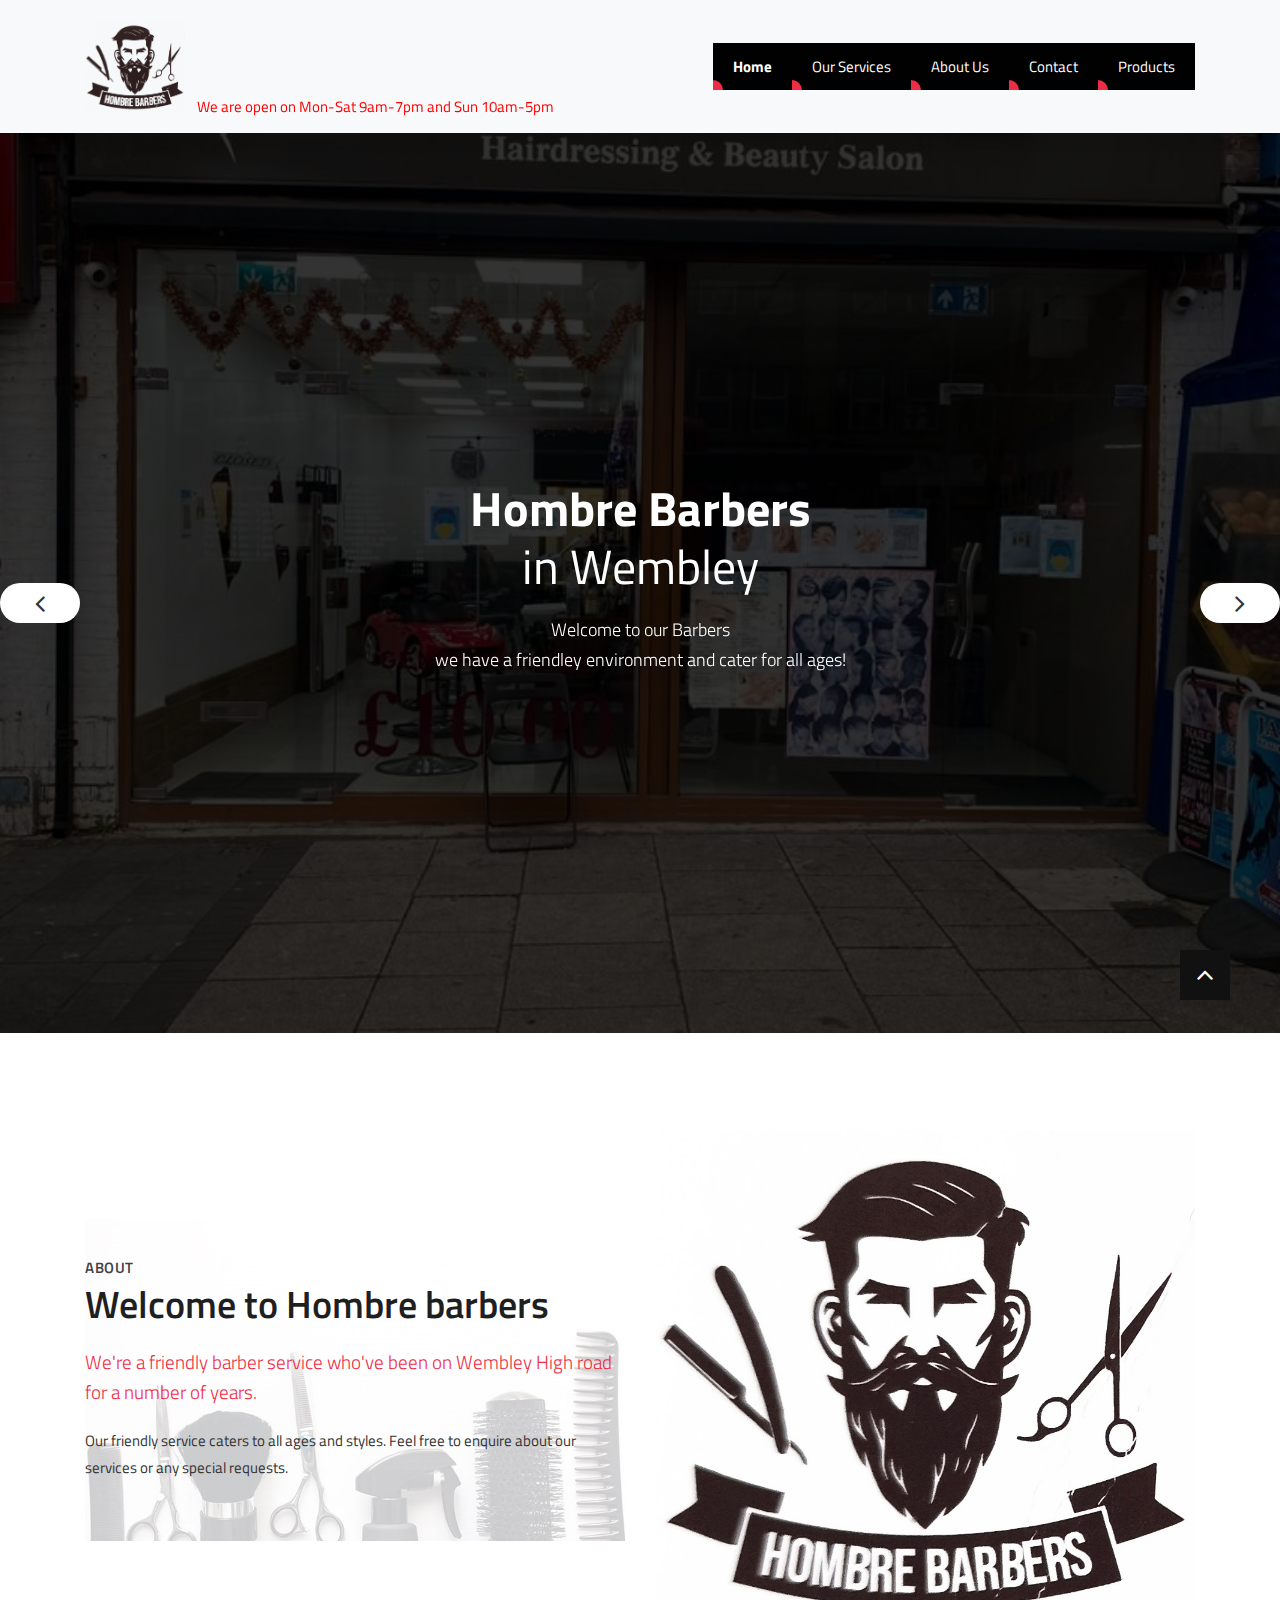
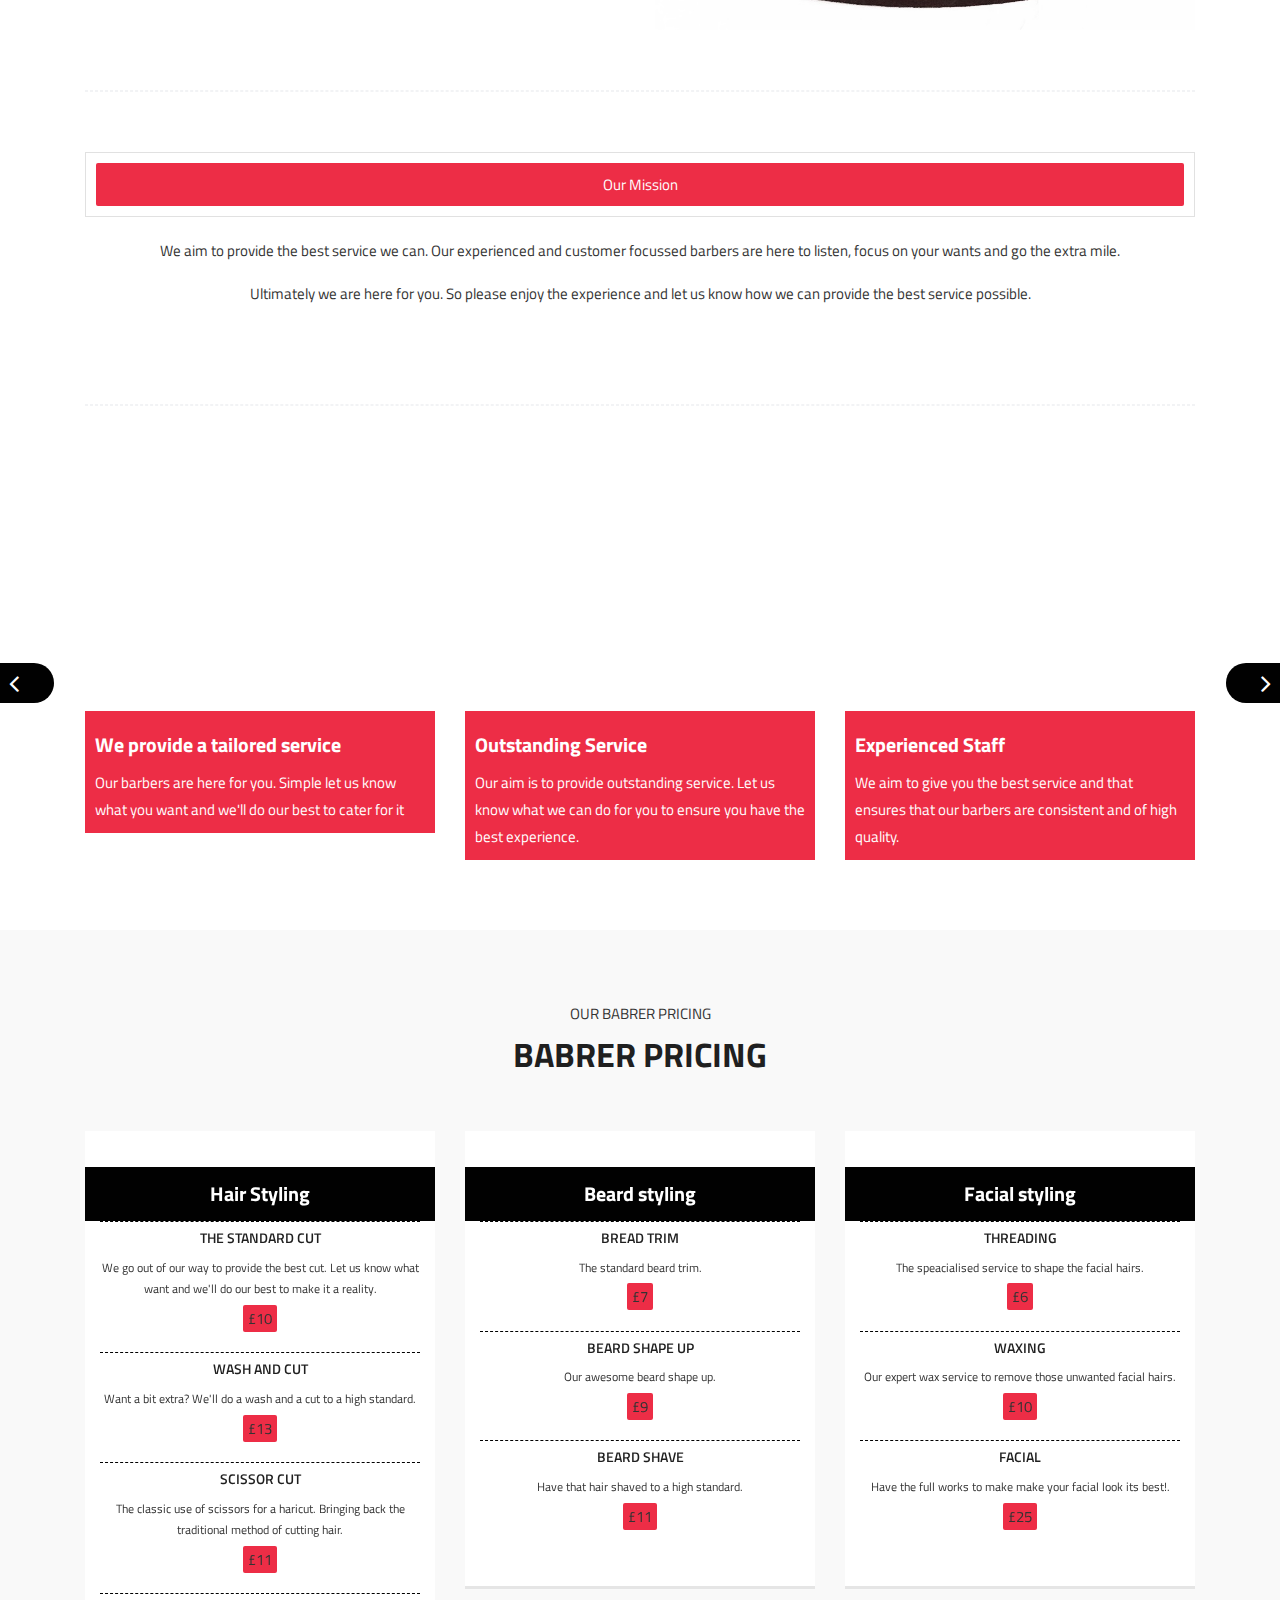
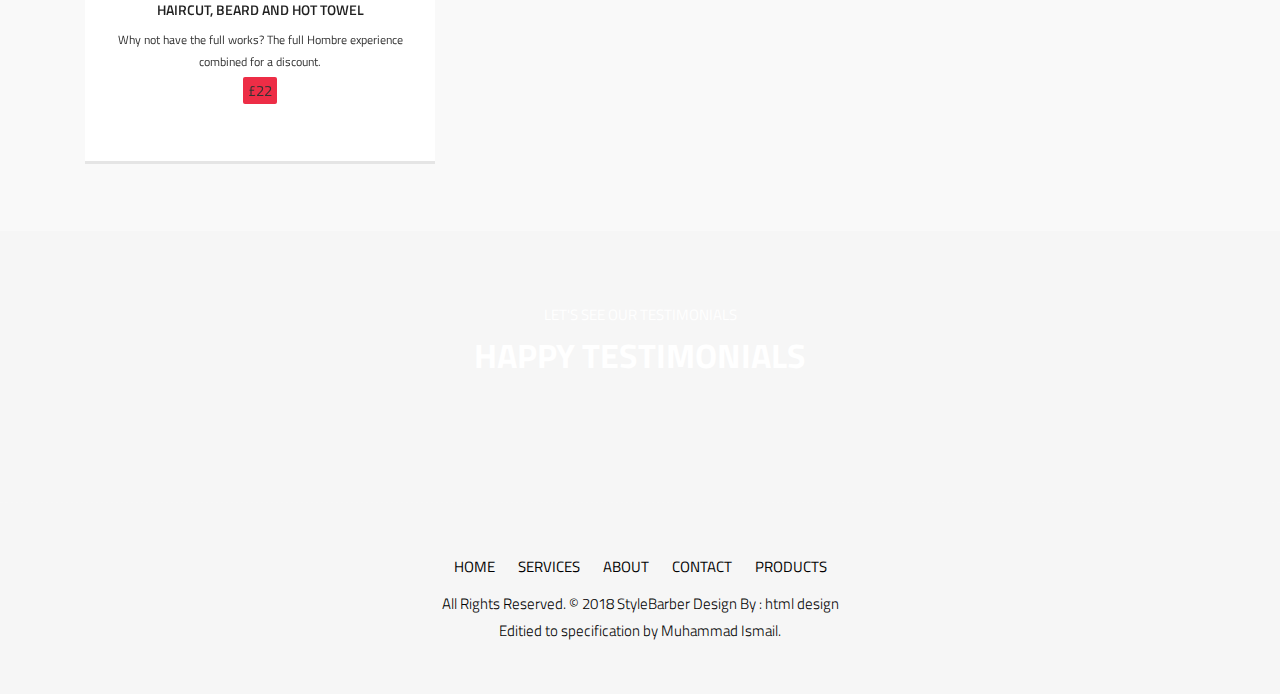
<file: index.html>
<!DOCTYPE html>
<html lang="en">

    <!-- Basic -->
    <meta charset="utf-8">
    <meta http-equiv="X-UA-Compatible" content="IE=edge">   
   
    <!-- Mobile Metas -->
    <meta name="viewport" content="width=device-width, initial-scale=1.0">
 
     <!-- Site Metas -->
    <title>Hombre Barbers</title>  
    <meta name="keywords" content="">
    <meta name="description" content="">
    <meta name="author" content="">

    <!-- Site Icons -->
    <link rel="shortcut icon" href="images/favicon.ico" type="image/x-icon" />
    <link rel="apple-touch-icon" href="images/apple-touch-icon.png">

<!-- Bootstrap CSS -->
    <link rel="stylesheet" href="css/bootstrap.min.css">
    <!-- Site CSS -->
    <link rel="stylesheet" href="style.css">
    <!-- ALL VERSION CSS -->
    <link rel="stylesheet" href="css/versions.css">
    <!-- Responsive CSS -->
    <link rel="stylesheet" href="css/responsive.css">
    <!-- Custom CSS -->
    <link rel="stylesheet" href="css/custom.css">
	<!-- Bootstrap icons -->
	<link rel="stylesheet" href="https://cdn.jsdelivr.net/npm/bootstrap-icons@1.5.0/font/bootstrap-icons.css" integrity="sha384-tKLJeE1ALTUwtXlaGjJYM3sejfssWdAaWR2s97axw4xkiAdMzQjtOjgcyw0Y50KU" crossorigin="anonymous">
	<!-- Bootstrap icons -->
	<link rel="stylesheet" href="https://cdn.jsdelivr.net/npm/bootstrap-icons@1.5.0/font/bootstrap-icons.css" integrity="sha384-tKLJeE1ALTUwtXlaGjJYM3sejfssWdAaWR2s97axw4xkiAdMzQjtOjgcyw0Y50KU" crossorigin="anonymous">

    <!--[if lt IE 9]>
      <script src="https://oss.maxcdn.com/libs/html5shiv/3.7.0/html5shiv.js"></script>
      <script src="https://oss.maxcdn.com/libs/respond.js/1.4.2/respond.min.js"></script>
    <![endif]-->

</head>
<body class="barber_version">

    <!-- LOADER -->
    <div id="preloader">
        <div class="cube-wrapper">
		  <div class="cube-folding">
			<span class="leaf1"></span>
			<span class="leaf2"></span>
			<span class="leaf3"></span>
			<span class="leaf4"></span>
		  </div>
		  <div class="mus">
			<img src="images/lode-img.png" alt="" />
		  </div>
		  <span class="loading" data-name="Loading">Hombre Barbers Loading</span>
		</div>
    </div><!-- end loader -->
    <!-- END LOADER -->

	<header class="top-navbar">
		<nav class="navbar navbar-expand-lg navbar-light bg-light">
			<div class="container">
				<a class="navbar-brand" href="index.html">
					<img class="logos" src="images/logo.png" alt="" />
				</a>
				<a class="bi bi-envelope Heading btn-lg" href="mailto:hombrebarbers@hotmail.com"></a>
				<a class="bi bi-telephone btn-lg" href="tel:+442089026000"></a>
				<a class="bi bi-instagram btn-lg" href="https://www.instagram.com/hombrebarbers9/"></a>
				<p class = "opening-times">We are open on Mon-Sat 9am-7pm and Sun 10am-5pm</p>
				<button class="navbar-toggler collapsed" type="button" data-toggle="collapse" data-target="#navbars-rs-food" aria-controls="navbars-rs-food" aria-expanded="false" aria-label="Toggle navigation">
					<span class="icon-bar top-bar"></span>
					<span class="icon-bar middle-bar"></span>
					<span class="icon-bar bottom-bar"></span>
				</button>
				<div class="collapse navbar-collapse" id="navbars-rs-food">
					<ul class="navbar-nav ml-auto">
						<li class="nav-item active"><a class="nav-link" href="index.html">Home</a></li>
						<li class="nav-item"><a class="nav-link" href="services.html">Our Services</a></li>
						<li class="nav-item"><a class="nav-link" href="about.html">About Us</a></li>
						<li class="nav-item"><a class="nav-link" href="contact.html">Contact</a></li>
						<li class="nav-item"><a class="nav-link" href="products.html">Products</a></li>
					</ul>
			</div>
		</nav>
	</header>
	<!-- End header -->




	<div id="home" class="parallax">
		<div id="full-width" class="owl-carousel owl-theme home-hero">
			<div class="text-center item slider-01 display-table overlay">
				<div class="display-table-cell">
					<div class="big-tagline text-center">
						<h2><strong>Hombre Barbers</strong><br>
						in Wembley</h2>
						<p class="lead">Welcome to our Barbers <br>we have a friendley environment and cater for all ages!</p>
					</div>
				</div>
			</div>
			<div class="text-center item slider-02 display-table overlay">
				<div class="display-table-cell">
					<div class="big-tagline text-center">
						<h2><strong>Hombre Barbers</strong><br>
						in Wembley</h2>
						<p class="lead">Welcome to our Barbers <br>we have a friendley environment and cater for all ages!</p>
					</div>
				</div>
			</div>
			<div class="text-center item slider-03 display-table overlay">
				<div class="display-table-cell">
					<div class="big-tagline text-center">
						<h2><strong>Hombre Barbers</strong><br>
						in Wembley</h2>
						<p class="lead">Welcome to our Barbers <br>we have a friendley environment and cater for all ages!</p>
					</div>
				</div>
			</div>
			<div class="text-center item slider-04 display-table overlay">
				<div class="display-table-cell">
					<div class="big-tagline text-center">
						<h2><strong>Hombre Barbers</strong><br>
						in Wembley</h2>
						<p class="lead">Welcome to our Barbers <br>we have a friendley environment and cater for all ages!</p>
					</div>
				</div>
			</div>
			<div class="text-center item slider-05 display-table overlay">
				<div class="display-table-cell">
					<div class="big-tagline text-center">
						<h2><strong>Hombre Barbers</strong><br>
						in Wembley</h2>
						<p class="lead">Welcome to our Barbers <br>we have a friendley environment and cater for all ages!</p>
					</div>
				</div>
			</div>
		</div>
	</div><!-- end section -->
	
	<br>

	<!-- Page Content -->
	<div id="page-content-wrapper">			
		<div class="section wb">
			<div class="container">
				<div class="row align-items-center">
					<div class="col-md-6 text-left">
						<div class="message-box">
							<h4>About</h4>
							<h2>Welcome to Hombre barbers</h2>
							<p class="lead">We're a friendly barber service who've been on Wembley High road for a number of years.</p>

							<p>Our friendly service caters to all ages and styles. Feel free to enquire about our services or any special requests.</p>
						</div><!-- end messagebox -->
					</div><!-- end col -->
					<div class="col-md-6 text-center">
						<div class="right-box">
							<img class="img-fluid" style="max-height: 80%;" src="uploads/about-img.jpg" alt="" />
						</div>
					</div><!-- end col -->
				</div><!-- end row -->
				
				<hr class="hr1"> 
				
				<div class="row">
					<div class="col-md-12">
						<div class="about-tab">
							<ul class="nav nav-pills nav-justified" id="myTab" role="tablist">
								<li class="nav-item"><a class="nav-link active" href="#tab_a" data-toggle="tab">Our Mission</a></li>
							</ul>
							<div class="tab-content">
								<div class="tab-pane fade show active" id="tab_a">
									<p>We aim to provide the best service we can. Our experienced and customer focussed barbers are here to listen, focus on your wants and go the extra mile.</p>
									<p>Ultimately we are here for you. So please enjoy the experience and let us know how we can provide the best service possible.</p>
								</div>
							</div><!-- tab content -->
						</div>
					</div><!-- end col -->
				</div><!-- end row -->
				
				<hr class="hr1"> 

				<div class="row text-center">
					<div class="col-lg-12">
						<div class="owl-services owl-carousel owl-theme">
							
						   <div class="service-widget">
								<div class="post-media wow fadeIn">
									<a href="uploads/barber_01.jpg" data-rel="prettyPhoto[gal]" class="hoverbutton global-radius"><i class="flaticon-unlink"></i></a>
									<img src="uploads/barber_01.jpg" alt="" class="img-responsive img-rounded">
								</div>
								<div class="dit-box">
									<h3>We provide a tailored service</h3>
									<p>Our barbers are here for you. Simple let us know what you want and we'll do our best to cater for it</p>
								</div>
							</div><!-- end service -->
							
							<div class="service-widget">
								<div class="post-media wow fadeIn">
									<a href="uploads/barber_02.jpg" data-rel="prettyPhoto[gal]" class="hoverbutton global-radius"><i class="flaticon-unlink"></i></a>
									<img src="uploads/barber_02.jpg" alt="" class="img-responsive img-rounded">
								</div>
								<div class="dit-box">
									<h3>Outstanding Service</h3>
									<p>Our aim is to provide outstanding service. Let us know what we can do for you to ensure you have the best experience. </p>
								</div>
							</div><!-- end service -->
							
							<div class="service-widget">
								<div class="post-media wow fadeIn">
									<a href="uploads/barber_03.jpg" data-rel="prettyPhoto[gal]" class="hoverbutton global-radius"><i class="flaticon-unlink"></i></a>
									<img src="uploads/barber_03.jpg" alt="" class="img-responsive img-rounded">
								</div>
								<div class="dit-box">
									<h3>Experienced Staff</h3>
									<p>We aim to give you the best service and that ensures that our barbers are consistent and of high quality.</p>
								</div>
							</div><!-- end service -->
							
							<div class="service-widget">
								<div class="post-media wow fadeIn">
									<a href="uploads/barber_04.jpg" data-rel="prettyPhoto[gal]" class="hoverbutton global-radius"><i class="flaticon-unlink"></i></a>
									<img src="uploads/barber_04.jpg" alt="" class="img-responsive img-rounded">
								</div>
								<div class="dit-box">
									<h3>Great experience</h3>
									<p>We aim to ensure that your grooming experience is of the highest quality. Feel free to have a chat, or sit back and realx to take it all in.</p>
								</div>
							</div><!-- end service -->
							
							<div class="service-widget">
								<div class="post-media wow fadeIn">
									<a href="uploads/barber_05.jpg" data-rel="prettyPhoto[gal]" class="hoverbutton global-radius"><i class="flaticon-unlink"></i></a>
									<img src="uploads/barber_05.jpg" alt="" class="img-responsive img-rounded">
								</div>
								<div class="dit-box">
									<h3>We're adaptable</h3>
									<p>We appreciate styles change over time. Do let us know what you want and we'll adapt to it!</p>
								</div>
							</div><!-- end service -->
							
						</div>
					</div>
				</div><!-- end row -->
			</div><!-- end container -->
		</div><!--end section -->

		<div id="pricing" class="section lb">
				<div class="container">
					<div class="section-title row text-center">
						<div class="col-md-8 offset-md-2">
						<small>OUR BABRER PRICING</small>
						<h3>BABRER PRICING</h3>
						</div>
					</div><!-- end title -->
					<div class="row flex-items-xs-middle flex-items-xs-center">

						<!-- Table #1  -->
						<div class="col-xs-12 col-lg-4">
						  <div class="card text-center">
							<div class="card-block">
							  <h4 class="card-title pricing-ti"> 
								Hair Styling
							  </h4>
							  <div class="line-pricing">
								<h5>THE STANDARD CUT</h5>
								<p>We go out of our way to provide the best cut. Let us know what want and we'll do our best to make it a reality.</p>
								<a>£10</a>
							  </div>
							  <div class="line-pricing">
								<h5>WASH AND CUT</h5>
								<p>Want a bit extra? We'll do a wash and a cut to a high standard.</p>
								<a>£13</a>
							  </div>
							  <div class="line-pricing">
								<h5>SCISSOR CUT</h5>
								<p>The classic use of scissors for a haricut. Bringing back the traditional method of cutting hair.</p>
								<a>£11</a>
							  </div>
							  <div class="line-pricing">
								<h5>HAIRCUT, BEARD AND HOT TOWEL</h5>
								<p>Why not have the full works? The full Hombre experience combined for a discount.</p>
								<a>£22</a>
							  </div>
							</div>
						  </div>
						</div>

												<!-- Table #2  -->
						<div class="col-xs-12 col-lg-4">
						  <div class="card text-center">
							<div class="card-block">
							  <h4 class="card-title pricing-ti"> 
								Beard styling
							  </h4>
							  <div class="line-pricing">
								<h5>BREAD TRIM</h5>
								<p>The standard beard trim.</p>
								<a>£7</a>
							  </div>
							  <div class="line-pricing">
								<h5>BEARD SHAPE UP</h5>
								<p>Our awesome beard shape up.</p>
								<a>£9</a>
							  </div>
							  <div class="line-pricing">
								<h5>BEARD SHAVE</h5>
								<p>Have that hair shaved to a high standard.</p>
								<a>£11</a>
							  </div>
							</div>
						  </div>
						</div>

						<!-- Table #2  -->
						<div class="col-xs-12 col-lg-4">
							<div class="card text-center">
							  <div class="card-block">
								<h4 class="card-title pricing-ti"> 
								  Facial styling
								</h4>
								<div class="line-pricing">
								  <h5>THREADING</h5>
								  <p>The speacialised service to shape the facial hairs.</p>
								  <a>£6</a>
								</div>
								<div class="line-pricing">
								  <h5>WAXING</h5>
								  <p>Our expert wax service to remove those unwanted facial hairs.</p>
								  <a>£10</a>
								</div>
								<div class="line-pricing">
								  <h5>FACIAL</h5>
								  <p>Have the full works to make make your facial look its best!.</p>
								  <a>£25</a>
								</div>
							  </div>
							</div>
						  </div>
				</div>
			</div>
		</div>

		<div id="testimonials" class="parallax section db parallax-inner-bg">
			<div class="container">
				<div class="section-title row text-center">
					<div class="col-md-8 offset-md-2">
						<small>LET'S SEE OUR TESTIMONIALS</small>
						<h3>HAPPY TESTIMONIALS</h3>
					</div>
				</div><!-- end title -->


			</div><!-- end container -->
		</div><!-- end section -->

		<div class="copyrights">
			<div class="container">
				<div class="footer-distributed">
					<div class="footer-left">
						<p class="footer-links">
							<a href="index.html">Home</a>
							<a href="services.html">Services</a>
							<a href="about.html">About</a>
							<a href="contact.html">Contact</a>
							<a href="products.html">Products</a>
						</p>
						<p class="footer-company-name">All Rights Reserved. &copy; 2018 <a href="#">StyleBarber</a> Design By : <a href="https://html.design/">html design</a></p>
						<p class="footer-company-name">Editied to specification by <a href="https://www.muhammad-ismail.com/">Muhammad Ismail.</a></p>
					</div>
				</div>
			</div><!-- end container -->
		</div><!-- end copyrights -->
	</div>
    
    <a href="#" id="scroll-to-top" class="dmtop global-radius"><i class="fa fa-angle-up"></i></a>

    <!-- ALL JS FILES -->
    <script src="js/all.js"></script>
	<script src="js/responsive-tabs.js"></script>
    <!-- ALL PLUGINS -->
    <script src="js/custom.js"></script>
</body>
</html>
</file>
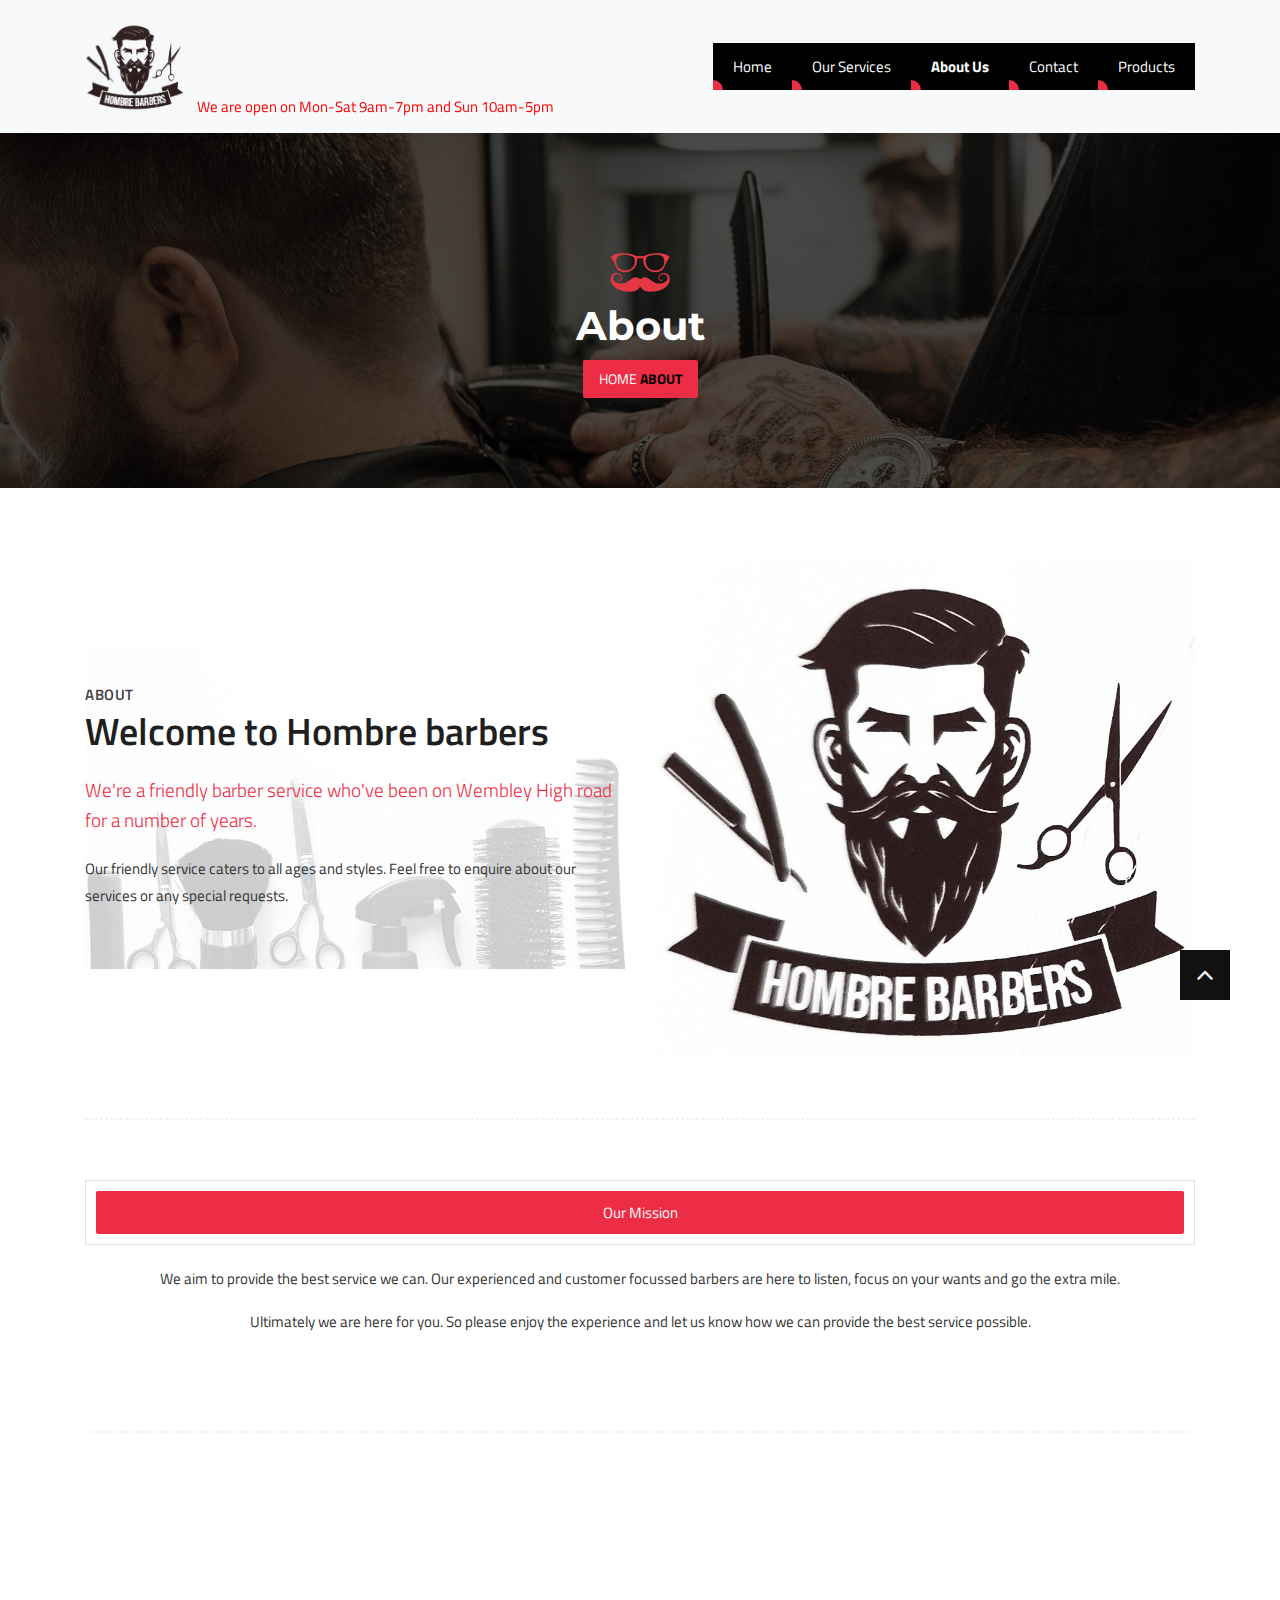
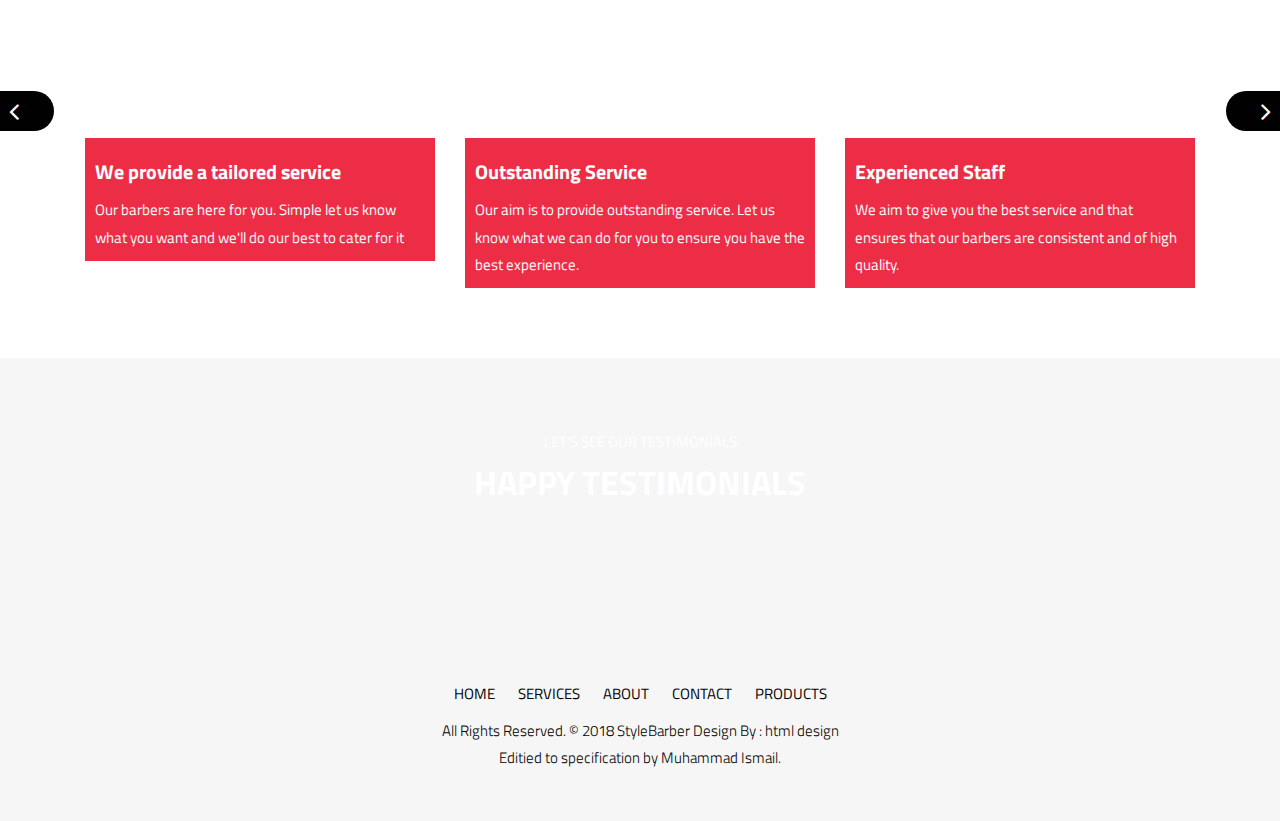
<file: about.html>
<!DOCTYPE html>
<html lang="en">

    <!-- Basic -->
    <meta charset="utf-8">
    <meta http-equiv="X-UA-Compatible" content="IE=edge">   
   
    <!-- Mobile Metas -->
    <meta name="viewport" content="width=device-width, minimum-scale=1.0, maximum-scale=1.0, user-scalable=no">
 
     <!-- Site Metas -->
    <title>Hombre Barbers</title>  
    <meta name="keywords" content="">
    <meta name="description" content="">
    <meta name="author" content="">

    <!-- Site Icons -->
    <link rel="shortcut icon" href="images/favicon.ico" type="image/x-icon" />
    <link rel="apple-touch-icon" href="images/apple-touch-icon.png">

<!-- Bootstrap CSS -->
    <link rel="stylesheet" href="css/bootstrap.min.css">
    <!-- Site CSS -->
    <link rel="stylesheet" href="style.css">
    <!-- ALL VERSION CSS -->
    <link rel="stylesheet" href="css/versions.css">
    <!-- Responsive CSS -->
    <link rel="stylesheet" href="css/responsive.css">
    <!-- Custom CSS -->
    <link rel="stylesheet" href="css/custom.css">
	<!-- Bootstrap icons -->
	<link rel="stylesheet" href="https://cdn.jsdelivr.net/npm/bootstrap-icons@1.5.0/font/bootstrap-icons.css" integrity="sha384-tKLJeE1ALTUwtXlaGjJYM3sejfssWdAaWR2s97axw4xkiAdMzQjtOjgcyw0Y50KU" crossorigin="anonymous">

    <!--[if lt IE 9]>
      <script src="https://oss.maxcdn.com/libs/html5shiv/3.7.0/html5shiv.js"></script>
      <script src="https://oss.maxcdn.com/libs/respond.js/1.4.2/respond.min.js"></script>
    <![endif]-->

</head>
<body class="barber_version">

    <!-- LOADER -->
    <div id="preloader">
        <div class="cube-wrapper">
		  <div class="cube-folding">
			<span class="leaf1"></span>
			<span class="leaf2"></span>
			<span class="leaf3"></span>
			<span class="leaf4"></span>
		  </div>
		  <div class="mus">
			<img src="images/lode-img.png" alt="" />
		  </div>
		  <span class="loading" data-name="Loading">Hombre Barbers loading</span>
		</div>
    </div><!-- end loader -->
    <!-- END LOADER -->

	<!-- <div class="top-add alert alert-light alert-dismissible">
		<button type="button" class="close" data-dismiss="alert">&times;</button>
		<strong>Success!</strong> This alert box could indicate a successful or positive action.
	</div> -->
    <!-- Start header -->
	<header class="top-navbar">
		<nav class="navbar navbar-expand-lg navbar-light bg-light">
			<div class="container">
				<a class="navbar-brand" href="index.html">
					<img class="logos" src="images/logo.png" alt="" />
				</a>
				<a class="bi bi-envelope Heading btn-lg" href="mailto:hombrebarbers@hotmail.com"></a>
				<a class="bi bi-telephone btn-lg" href="tel:+442089026000"></a>
				<a class="bi bi-instagram btn-lg" href="https://www.instagram.com/hombrebarbers9/"></a>
				<p class = "opening-times">We are open on Mon-Sat 9am-7pm and Sun 10am-5pm</p>
				<button class="navbar-toggler collapsed" type="button" data-toggle="collapse" data-target="#navbars-rs-food" aria-controls="navbars-rs-food" aria-expanded="false" aria-label="Toggle navigation">
					<span class="icon-bar top-bar"></span>
					<span class="icon-bar middle-bar"></span>
					<span class="icon-bar bottom-bar"></span>
				</button>
				<div class="collapse navbar-collapse" id="navbars-rs-food">
					<ul class="navbar-nav ml-auto">
						<li class="nav-item"><a class="nav-link" href="index.html">Home</a></li>
						<li class="nav-item"><a class="nav-link" href="services.html">Our Services</a></li>
						<li class="nav-item active"><a class="nav-link" href="about.html">About Us</a></li>
						<li class="nav-item"><a class="nav-link" href="contact.html">Contact</a></li>
						<li class="nav-item"><a class="nav-link" href="products.html">Products</a></li>
					</ul>
				</div>
			</div>
		</nav>
	</header>
	<!-- End header -->

	<!-- Page Content -->
	<div id="page-content-wrapper">		
		<div class="all-page-bar">
			<div class="container">
				<div class="row">
					<div class="col-xs-12 col-sm-12 col-md-12">
						<div class="title title-1 text-center">
							<div class="much">
								<img src="uploads/mustache.png" alt=""/>
							</div>
							
							<div class="title--heading">
								<h1>About</h1>
							</div>
							<div class="clearfix"></div>
							
							<ol class="breadcrumb">
								<li><a href="index.html">Home</a></li>
								<li class="active">About</li>
							</ol>
						</div>
						<!-- .title end -->
					</div>
				</div>
			</div>
		</div><!-- end all-page-bar -->

	<!-- Page Content -->
	<div id="page-content-wrapper">			
		<div class="section wb">
			<div class="container">
				<div class="row align-items-center">
					<div class="col-md-6 text-left">
						<div class="message-box">
							<h4>About</h4>
							<h2>Welcome to Hombre barbers</h2>
							<p class="lead">We're a friendly barber service who've been on Wembley High road for a number of years.</p>

							<p>Our friendly service caters to all ages and styles. Feel free to enquire about our services or any special requests.</p>
							
						</div><!-- end messagebox -->
					</div><!-- end col -->
					<div class="col-md-6 text-center">
						<div class="right-box">
							<img class="img-fluid" style="max-height: 80%;" src="uploads/about-img.jpg" alt="" />
						</div>
					</div><!-- end col -->
				</div><!-- end row -->
				
				<hr class="hr1"> 
				
				<div class="row">
					<div class="col-md-12">
						<div class="about-tab">
							<ul class="nav nav-pills nav-justified" id="myTab" role="tablist">
								<li class="nav-item"><a class="nav-link active" href="#tab_a" data-toggle="tab">Our Mission</a></li>
							</ul>
							<div class="tab-content">
								<div class="tab-pane fade show active" id="tab_a">
									<p>We aim to provide the best service we can. Our experienced and customer focussed barbers are here to listen, focus on your wants and go the extra mile.</p>
									<p>Ultimately we are here for you. So please enjoy the experience and let us know how we can provide the best service possible.</p>
								</div>
							</div><!-- tab content -->
						</div>
					</div><!-- end col -->
				</div><!-- end row -->
				
				<hr class="hr1"> 

				<div class="row text-center">
					<div class="col-lg-12">
						<div class="owl-services owl-carousel owl-theme">

							<div class="service-widget">
								<div class="post-media wow fadeIn">
									<a href="uploads/barber_01.jpg" data-rel="prettyPhoto[gal]" class="hoverbutton global-radius"><i class="flaticon-unlink"></i></a>
									<img src="uploads/barber_01.jpg" alt="" class="img-responsive img-rounded">
								</div>
								<div class="dit-box">
									<h3>We provide a tailored service</h3>
									<p>Our barbers are here for you. Simple let us know what you want and we'll do our best to cater for it</p>
								</div>
							</div><!-- end service -->
							
							<div class="service-widget">
								<div class="post-media wow fadeIn">
									<a href="uploads/barber_02.jpg" data-rel="prettyPhoto[gal]" class="hoverbutton global-radius"><i class="flaticon-unlink"></i></a>
									<img src="uploads/barber_02.jpg" alt="" class="img-responsive img-rounded">
								</div>
								<div class="dit-box">
									<h3>Outstanding Service</h3>
									<p>Our aim is to provide outstanding service. Let us know what we can do for you to ensure you have the best experience. </p>
								</div>
							</div><!-- end service -->
							
							<div class="service-widget">
								<div class="post-media wow fadeIn">
									<a href="uploads/barber_03.jpg" data-rel="prettyPhoto[gal]" class="hoverbutton global-radius"><i class="flaticon-unlink"></i></a>
									<img src="uploads/barber_03.jpg" alt="" class="img-responsive img-rounded">
								</div>
								<div class="dit-box">
									<h3>Experienced Staff</h3>
									<p>We aim to give you the best service and that ensures that our barbers are consistent and of high quality.</p>
								</div>
							</div><!-- end service -->
							
							<div class="service-widget">
								<div class="post-media wow fadeIn">
									<a href="uploads/barber_04.jpg" data-rel="prettyPhoto[gal]" class="hoverbutton global-radius"><i class="flaticon-unlink"></i></a>
									<img src="uploads/barber_04.jpg" alt="" class="img-responsive img-rounded">
								</div>
								<div class="dit-box">
									<h3>Great experience</h3>
									<p>We aim to ensure that your grooming experience is of the highest quality. Feel free to have a chat, or sit back and realx to take it all in.</p>
								</div>
							</div><!-- end service -->
							
							<div class="service-widget">
								<div class="post-media wow fadeIn">
									<a href="uploads/barber_05.jpg" data-rel="prettyPhoto[gal]" class="hoverbutton global-radius"><i class="flaticon-unlink"></i></a>
									<img src="uploads/barber_05.jpg" alt="" class="img-responsive img-rounded">
								</div>
								<div class="dit-box">
									<h3>We're adaptable</h3>
									<p>We appreciate styles change over time. Do let us know what you want and we'll adapt to it!</p>
								</div>
							</div><!-- end service -->
							
						</div>
					</div>
				</div><!-- end row -->
			</div><!-- end container -->
		</div><!-- end section -->

		<div id="testimonials" class="parallax section db parallax-inner-bg">
			<div class="container">
				<div class="section-title row text-center">
					<div class="col-md-8 offset-md-2">
						<small>LET'S SEE OUR TESTIMONIALS</small>
						<h3>HAPPY TESTIMONIALS</h3>
					</div>
				</div><!-- end title -->

			</div><!-- end container -->
		</div><!-- end section -->

		<div class="copyrights">
			<div class="container">
				<div class="footer-distributed">
					<div class="footer-left">
						<p class="footer-links">
							<a href="index.html">Home</a>
							<a href="services.html">Services</a>
							<a href="about.html">About</a>
							<a href="contact.html">Contact</a>
							<a href="products.html">Products</a>
						</p>
						<p class="footer-company-name">All Rights Reserved. &copy; 2018 <a href="#">StyleBarber</a> Design By : <a href="https://html.design/">html design</a></p>
						<p class="footer-company-name">Editied to specification by <a href="https://www.muhammad-ismail.com/">Muhammad Ismail.</a></p>
					</div>
				</div>
			</div><!-- end container -->
		</div><!-- end copyrights -->
	</div>
    

    <a href="#" id="scroll-to-top" class="dmtop global-radius"><i class="fa fa-angle-up"></i></a>

    <!-- ALL JS FILES -->
    <script src="js/all.js"></script>
	<script src="js/responsive-tabs.js"></script>
    <!-- ALL PLUGINS -->
    <script src="js/custom.js"></script>

    <!-- Menu Toggle Script -->
    <script>
    (function($) {
        "use strict";
        $("#menu-toggle").click(function(e) {
            e.preventDefault();
            $("#wrapper").toggleClass("toggled");
        });
        smoothScroll.init({
            selector: '[data-scroll]', // Selector for links (must be a class, ID, data attribute, or element tag)
            selectorHeader: null, // Selector for fixed headers (must be a valid CSS selector) [optional]
            speed: 500, // Integer. How fast to complete the scroll in milliseconds
            easing: 'easeInOutCubic', // Easing pattern to use
            offset: 0, // Integer. How far to offset the scrolling anchor location in pixels
            callback: function ( anchor, toggle ) {} // Function to run after scrolling
        });
    })(jQuery);
    </script>

</body>
</html>
</file>
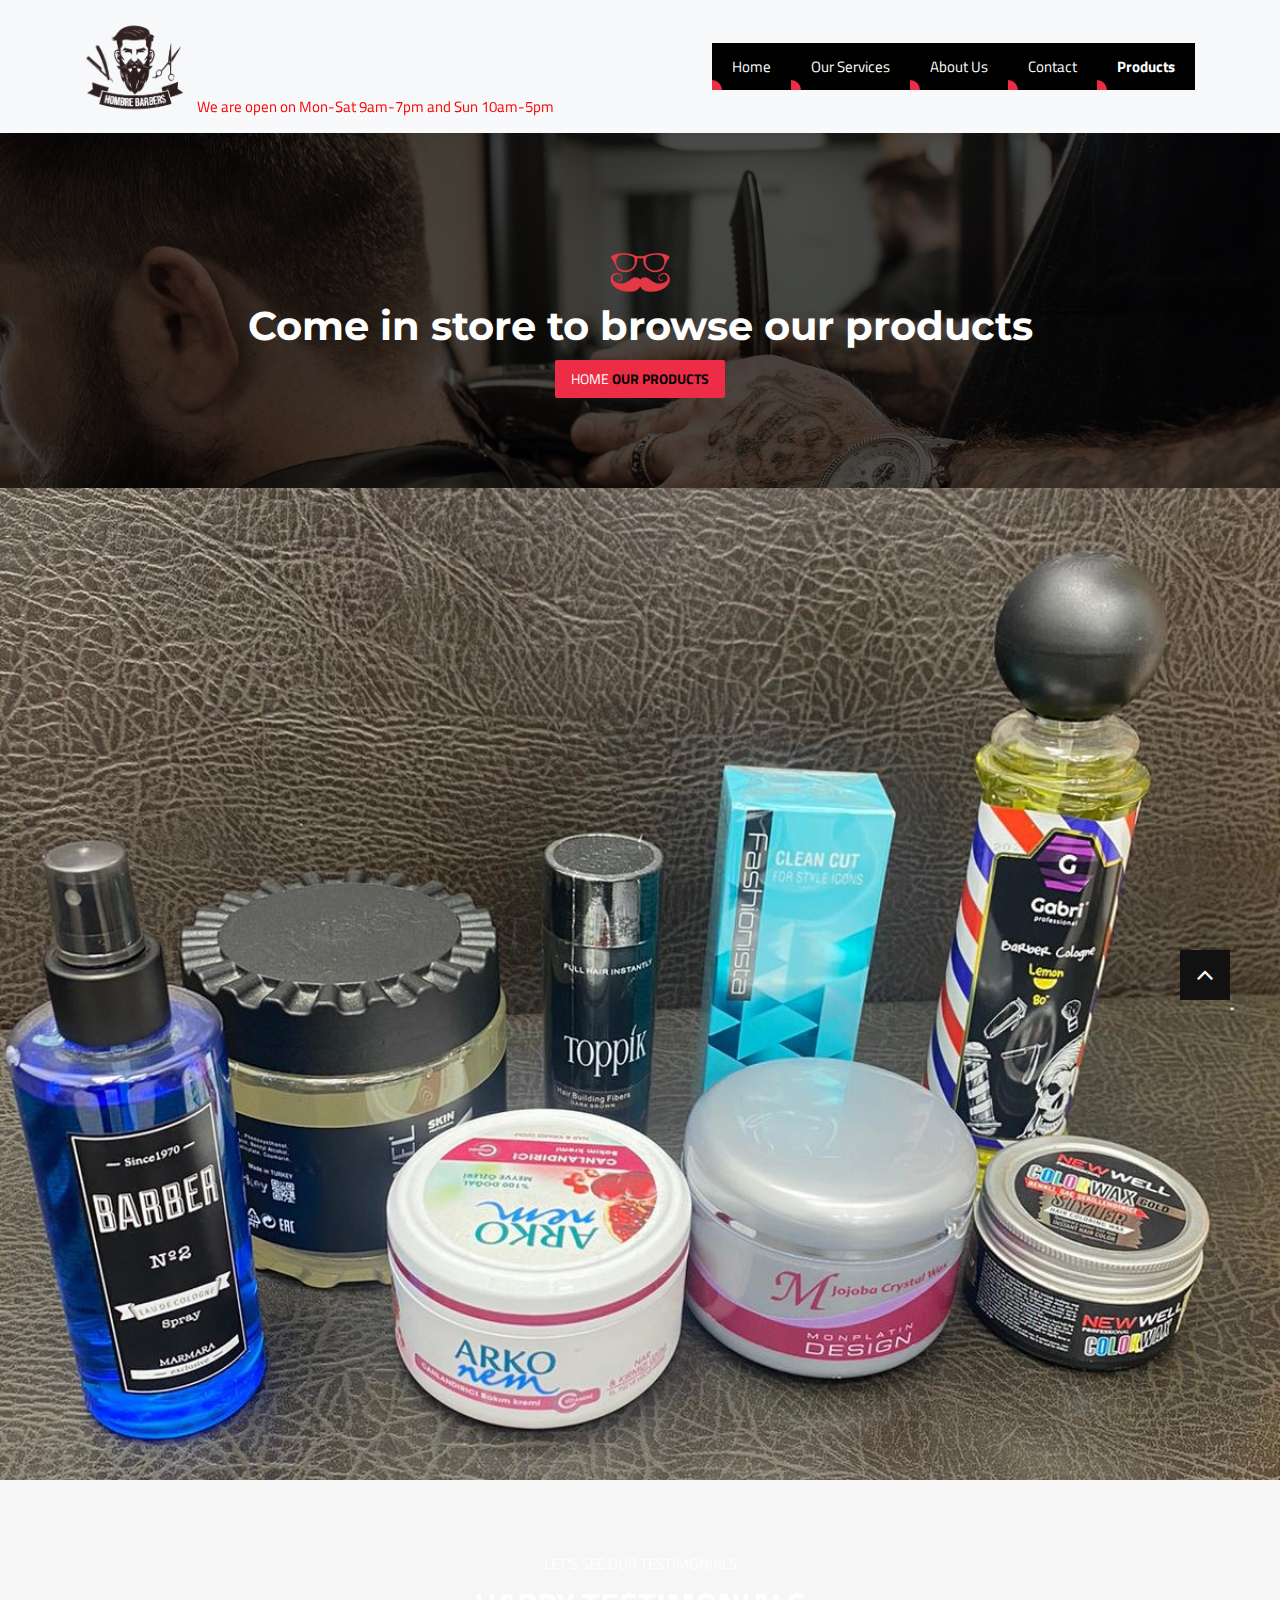
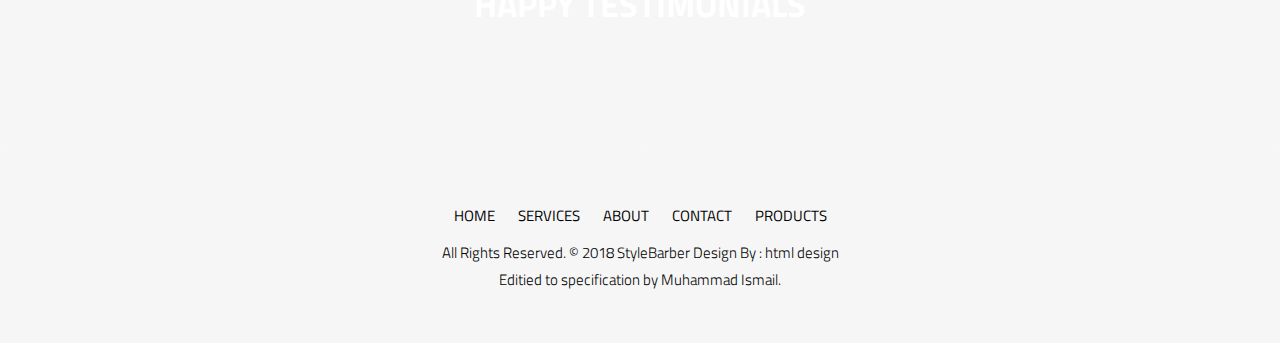
<file: products.html>
<!DOCTYPE html>
<html lang="en">

    <!-- Basic -->
    <meta charset="utf-8">
    <meta http-equiv="X-UA-Compatible" content="IE=edge">   
   
    <!-- Mobile Metas -->
    <meta name="viewport" content="width=device-width, minimum-scale=1.0, maximum-scale=1.0, user-scalable=no">
 
     <!-- Site Metas -->
    <title>Hombre Barbers</title>  
    <meta name="keywords" content="">
    <meta name="description" content="">
    <meta name="author" content="">

    <!-- Site Icons -->
    <link rel="shortcut icon" href="images/favicon.ico" type="image/x-icon" />
    <link rel="apple-touch-icon" href="images/apple-touch-icon.png">

<!-- Bootstrap CSS -->
    <link rel="stylesheet" href="css/bootstrap.min.css">
    <!-- Site CSS -->
    <link rel="stylesheet" href="style.css">
    <!-- ALL VERSION CSS -->
    <link rel="stylesheet" href="css/versions.css">
    <!-- Responsive CSS -->
    <link rel="stylesheet" href="css/responsive.css">
    <!-- Custom CSS -->
    <link rel="stylesheet" href="css/custom.css">
	<!-- Bootstrap icons -->
	<link rel="stylesheet" href="https://cdn.jsdelivr.net/npm/bootstrap-icons@1.5.0/font/bootstrap-icons.css" integrity="sha384-tKLJeE1ALTUwtXlaGjJYM3sejfssWdAaWR2s97axw4xkiAdMzQjtOjgcyw0Y50KU" crossorigin="anonymous">

    <!--[if lt IE 9]>
      <script src="https://oss.maxcdn.com/libs/html5shiv/3.7.0/html5shiv.js"></script>
      <script src="https://oss.maxcdn.com/libs/respond.js/1.4.2/respond.min.js"></script>
    <![endif]-->

</head>
<body class="barber_version">

    <!-- LOADER -->
    <div id="preloader">
        <div class="cube-wrapper">
		  <div class="cube-folding">
			<span class="leaf1"></span>
			<span class="leaf2"></span>
			<span class="leaf3"></span>
			<span class="leaf4"></span>
		  </div>
		  <div class="mus">
			<img src="images/lode-img.png" alt="" />
		  </div>
		  <span class="loading" data-name="Loading">Hombre Barbers loading</span>
		</div>
    </div><!-- end loader -->
    <!-- END LOADER -->

		<!-- <div class="top-add alert alert-light alert-dismissible">
		<button type="button" class="close" data-dismiss="alert">&times;</button>
		<strong>Success!</strong> This alert box could indicate a successful or positive action.
	</div> -->    <!-- Start header -->
	<header class="top-navbar">
		<nav class="navbar navbar-expand-lg navbar-light bg-light">
			<div class="container">
				<a class="navbar-brand" href="index.html">
					<img class="logos" src="images/logo.png" alt="" />
				</a>
				<a class="bi bi-envelope Heading btn-lg" href="mailto:hombrebarbers@hotmail.com"></a>
				<a class="bi bi-telephone btn-lg" href="tel:+442089026000"></a>
				<a class="bi bi-instagram btn-lg" href="https://www.instagram.com/hombrebarbers9/"></a>
				<p class = "opening-times">We are open on Mon-Sat 9am-7pm and Sun 10am-5pm</p>
				<button class="navbar-toggler collapsed" type="button" data-toggle="collapse" data-target="#navbars-rs-food" aria-controls="navbars-rs-food" aria-expanded="false" aria-label="Toggle navigation">
					<span class="icon-bar top-bar"></span>
					<span class="icon-bar middle-bar"></span>
					<span class="icon-bar bottom-bar"></span>
				</button>
				<div class="collapse navbar-collapse" id="navbars-rs-food">
					<ul class="navbar-nav ml-auto">
						<li class="nav-item"><a class="nav-link" href="index.html">Home</a></li>
						<li class="nav-item"><a class="nav-link" href="services.html">Our Services</a></li>
						<li class="nav-item"><a class="nav-link" href="about.html">About Us</a></li>
						<li class="nav-item"><a class="nav-link" href="contact.html">Contact</a></li>
						<li class="nav-item active"><a class="nav-link" href="products.html">Products</a></li>
					</ul>
				</div>
			</div>
		</nav>
	</header>
	<!-- End header -->

	<!-- Page Content -->
	<div id="page-content-wrapper">
		<div class="all-page-bar">
			<div class="container">
				<div class="row">
					<div class="col-xs-12 col-sm-12 col-md-12">
						<div class="title title-1 text-center">
							<div class="much">
								<img src="uploads/mustache.png" alt=""/>
							</div>
							
							<div class="title--heading">
								<h1>Come in store to browse our products</h1>
							</div>
							<div class="clearfix"></div>
							
							<ol class="breadcrumb">
								<li><a href="index.html">Home</a></li>
								<li class="active">Our Products</li>
							</ol>
							
						</div>
						<!-- .title end -->
					</div>
				</div>
			</div>
		</div><!-- end all-page-bar -->

		<div class="all-page-bar-2">
			<img src="uploads/products.jpg" width= "100%" alt="">
		</div>
		

		<div id="testimonials" class="parallax section db parallax-inner-bg">
			<div class="container">
				<div class="section-title row text-center">
					<div class="col-md-8 offset-md-2">
						<small>LET'S SEE OUR TESTIMONIALS</small>
						<h3>HAPPY TESTIMONIALS</h3>
					</div>
				</div><!-- end title -->

			</div><!-- end container -->
		</div><!-- end section -->

		<div class="copyrights">
			<div class="container">
				<div class="footer-distributed">
					<div class="footer-left">
						<p class="footer-links">
							<a href="index.html">Home</a>
							<a href="services.html">Services</a>
							<a href="about.html">About</a>
							<a href="contact.html">Contact</a>
							<a href="products.html">Products</a>
						</p>
						<p class="footer-company-name">All Rights Reserved. &copy; 2018 <a href="#">StyleBarber</a> Design By : <a href="https://html.design/">html design</a></p>
						<p class="footer-company-name">Editied to specification by <a href="https://www.muhammad-ismail.com/">Muhammad Ismail.</a></p>
					</div>
				</div>
			</div><!-- end container -->
		</div><!-- end copyrights -->
	</div>
   

    <a href="#" id="scroll-to-top" class="dmtop global-radius"><i class="fa fa-angle-up"></i></a>

    <!-- ALL JS FILES -->
    <script src="js/all.js"></script>
	<script src="js/responsive-tabs.js"></script>
    <!-- ALL PLUGINS -->
    <script src="js/custom.js"></script>

    <!-- Menu Toggle Script -->
    <script>
    (function($) {
        "use strict";
        $("#menu-toggle").click(function(e) {
            e.preventDefault();
            $("#wrapper").toggleClass("toggled");
        });
        smoothScroll.init({
            selector: '[data-scroll]', // Selector for links (must be a class, ID, data attribute, or element tag)
            selectorHeader: null, // Selector for fixed headers (must be a valid CSS selector) [optional]
            speed: 500, // Integer. How fast to complete the scroll in milliseconds
            easing: 'easeInOutCubic', // Easing pattern to use
            offset: 0, // Integer. How far to offset the scrolling anchor location in pixels
            callback: function ( anchor, toggle ) {} // Function to run after scrolling
        });
    })(jQuery);
    </script>

</body>
</html>
</file>
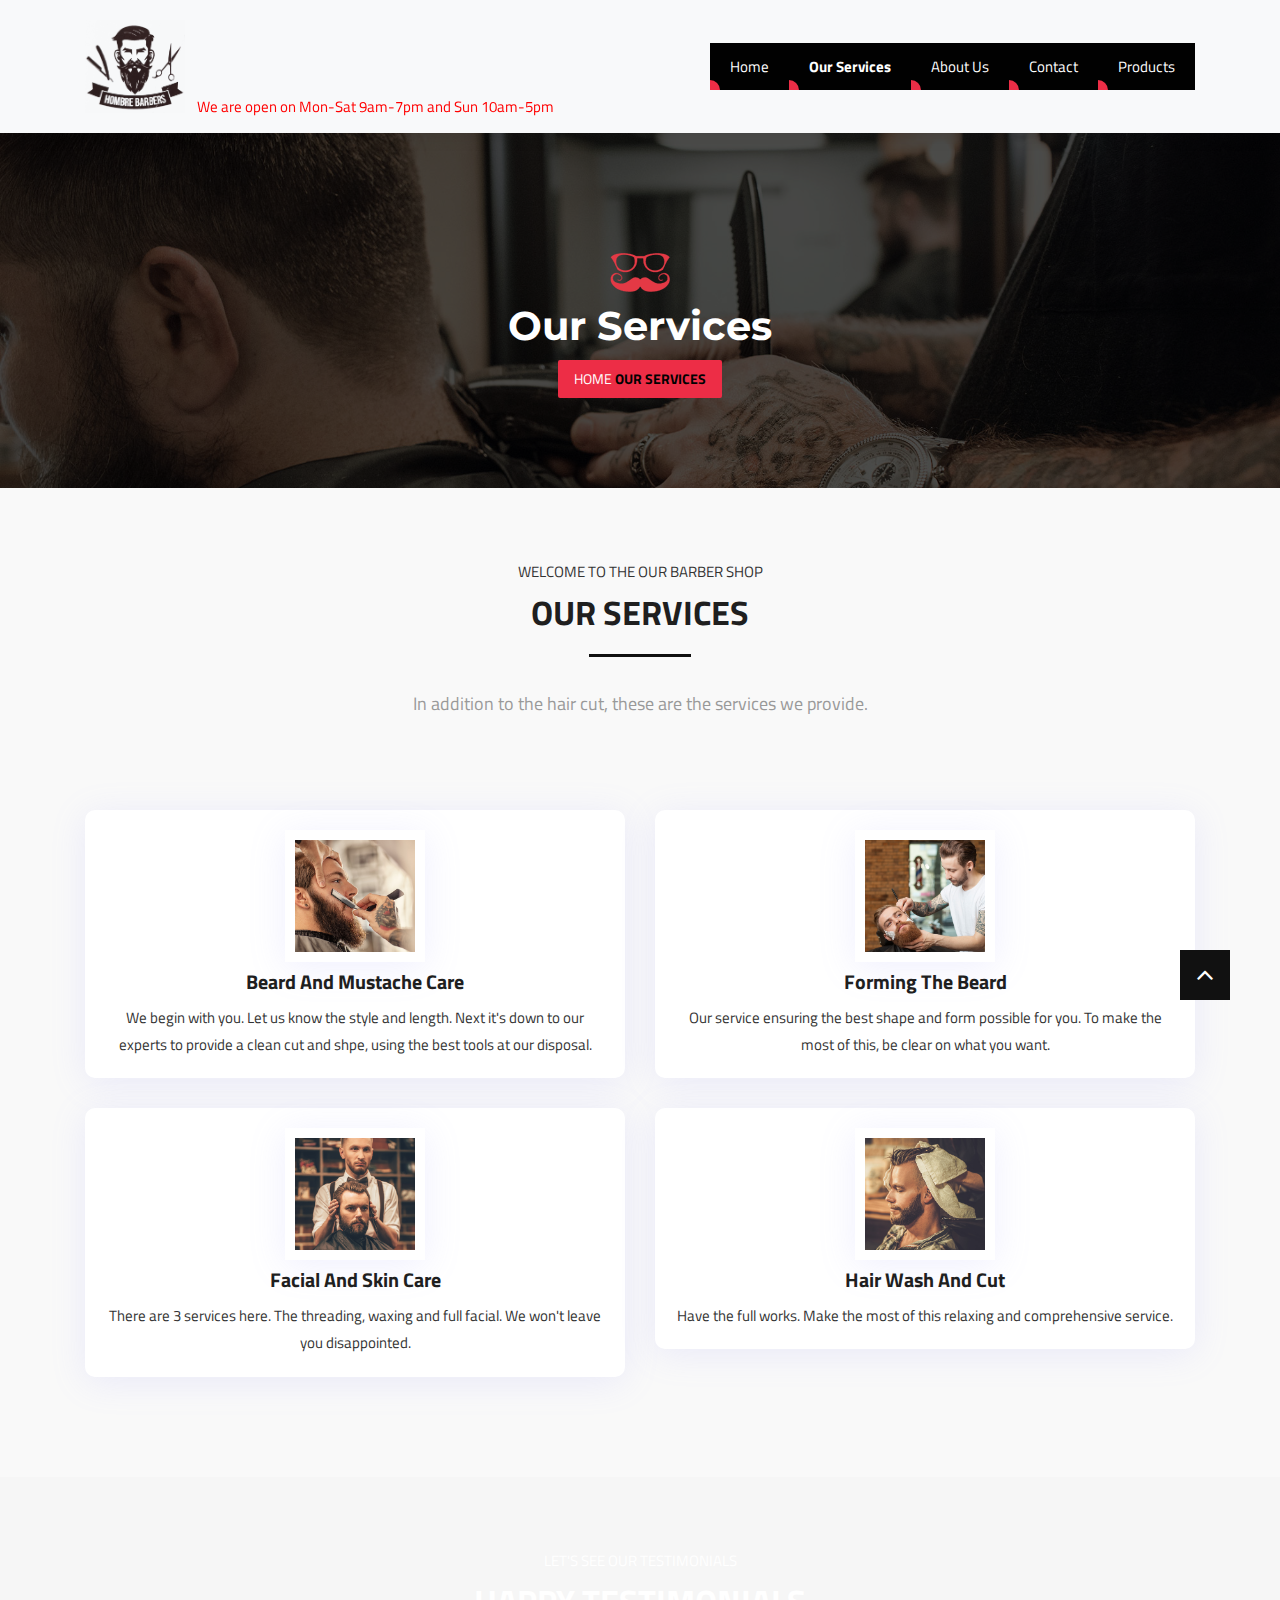
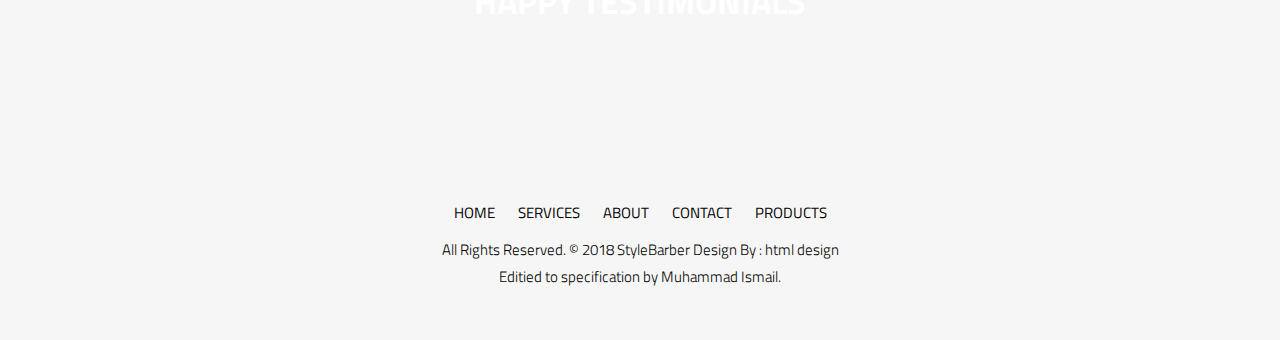
<file: services.html>
<!DOCTYPE html>
<html lang="en">

    <!-- Basic -->
    <meta charset="utf-8">
    <meta http-equiv="X-UA-Compatible" content="IE=edge">   
   
    <!-- Mobile Metas -->
    <meta name="viewport" content="width=device-width, minimum-scale=1.0, maximum-scale=1.0, user-scalable=no">
 
     <!-- Site Metas -->
    <title>Hombre Barbers</title>  
    <meta name="keywords" content="">
    <meta name="description" content="">
    <meta name="author" content="">

    <!-- Site Icons -->
    <link rel="shortcut icon" href="images/favicon.ico" type="image/x-icon" />
    <link rel="apple-touch-icon" href="images/apple-touch-icon.png">

<!-- Bootstrap CSS -->
    <link rel="stylesheet" href="css/bootstrap.min.css">
    <!-- Site CSS -->
    <link rel="stylesheet" href="style.css">
    <!-- ALL VERSION CSS -->
    <link rel="stylesheet" href="css/versions.css">
    <!-- Responsive CSS -->
    <link rel="stylesheet" href="css/responsive.css">
    <!-- Custom CSS -->
    <link rel="stylesheet" href="css/custom.css">
	<!-- Bootstrap icons -->
	<link rel="stylesheet" href="https://cdn.jsdelivr.net/npm/bootstrap-icons@1.5.0/font/bootstrap-icons.css" integrity="sha384-tKLJeE1ALTUwtXlaGjJYM3sejfssWdAaWR2s97axw4xkiAdMzQjtOjgcyw0Y50KU" crossorigin="anonymous">

    <!--[if lt IE 9]>
      <script src="https://oss.maxcdn.com/libs/html5shiv/3.7.0/html5shiv.js"></script>
      <script src="https://oss.maxcdn.com/libs/respond.js/1.4.2/respond.min.js"></script>
    <![endif]-->

</head>
<body class="barber_version">

    <!-- LOADER -->
    <div id="preloader">
        <div class="cube-wrapper">
		  <div class="cube-folding">
			<span class="leaf1"></span>
			<span class="leaf2"></span>
			<span class="leaf3"></span>
			<span class="leaf4"></span>
		  </div>
		  <div class="mus">
			<img src="images/lode-img.png" alt="" />
		  </div>
		  <span class="loading" data-name="Loading">Hombre Barbers loading</span>
		</div>
    </div><!-- end loader -->
    <!-- END LOADER -->

		<!-- <div class="top-add alert alert-light alert-dismissible">
		<button type="button" class="close" data-dismiss="alert">&times;</button>
		<strong>Success!</strong> This alert box could indicate a successful or positive action.
	</div> -->    <!-- Start header -->
	<header class="top-navbar">
		<nav class="navbar navbar-expand-lg navbar-light bg-light">
			<div class="container">
				<a class="navbar-brand" href="index.html">
					<img class="logos" src="images/logo.png" alt="" />
				</a>
				<a class="bi bi-envelope Heading btn-lg" href="mailto:hombrebarbers@hotmail.com"></a>
				<a class="bi bi-telephone btn-lg" href="tel:+442089026000"></a>
				<a class="bi bi-instagram btn-lg" href="https://www.instagram.com/hombrebarbers9/"></a>
				<p class = "opening-times">We are open on Mon-Sat 9am-7pm and Sun 10am-5pm</p>
				<button class="navbar-toggler collapsed" type="button" data-toggle="collapse" data-target="#navbars-rs-food" aria-controls="navbars-rs-food" aria-expanded="false" aria-label="Toggle navigation">
					<span class="icon-bar top-bar"></span>
					<span class="icon-bar middle-bar"></span>
					<span class="icon-bar bottom-bar"></span>
				</button>
				<div class="collapse navbar-collapse" id="navbars-rs-food">
					<ul class="navbar-nav ml-auto">
						<li class="nav-item"><a class="nav-link" href="index.html">Home</a></li>
						<li class="nav-item active"><a class="nav-link" href="services.html">Our Services</a></li>
						<li class="nav-item"><a class="nav-link" href="about.html">About Us</a></li>
						<li class="nav-item"><a class="nav-link" href="contact.html">Contact</a></li>
						<li class="nav-item"><a class="nav-link" href="products.html">Products</a></li>
					</ul>
				</div>
			</div>
		</nav>
	</header>
	<!-- End header -->

	<!-- Page Content -->
	<div id="page-content-wrapper">		
		<div class="all-page-bar">
			<div class="container">
				<div class="row">
					<div class="col-xs-12 col-sm-12 col-md-12">
						<div class="title title-1 text-center">
							<div class="much">
								<img src="uploads/mustache.png" alt=""/>
							</div>
							
							<div class="title--heading">
								<h1>Our Services</h1>
							</div>
							<div class="clearfix"></div>
							
							<ol class="breadcrumb">
								<li><a href="index.html">Home</a></li>
								<li class="active">Our Services</li>
							</ol>
						</div>
						<!-- .title end -->
					</div>
				</div>
			</div>
		</div><!-- end all-page-bar -->
		
		<div id="services" class="section lb">
			<div class="container">
				<div class="section-title row text-center">
					<div class="col-md-8 offset-md-2">
					<small>WELCOME TO THE OUR BARBER SHOP</small>
					<h3>OUR SERVICES</h3>
					<hr class="grd1">
					<p class="lead">In addition to the hair cut, these are the services we provide.</p>
					</div>
				</div><!-- end title -->

				<div class="row">
					<div class="col-md-6">
						<div class="service-wrap text-center clearfix">
							<div class="uptop">
								<img src="uploads/barber_service_01.jpg" alt="" class="img-responsive img-rounded alignleft">
							</div>
							<h4>Beard and Mustache care</h4>
							<p>We begin with you. Let us know the style and length. Next it's down to our experts to provide a clean cut and shpe, using the best tools at our disposal.</p>
						</div><!-- end issue -->

						<div class="service-wrap text-center lastchild clearfix">
							<div class="uptop">
								<img src="uploads/barber_service_03.jpg" alt="" class="img-responsive img-rounded alignleft">
							</div>
							<h4>Facial and Skin Care</h4>
							<p>There are 3 services here. The threading, waxing and full facial. We won't leave you disappointed.</p>
						</div><!-- end issue -->
					</div><!-- end col -->

					<div class="col-md-6">

						<div class="service-wrap text-center clearfix">
							<div class="uptop">
								<img src="uploads/barber_service_05.jpg" alt="" class="img-responsive img-rounded alignleft">
							</div>
							<h4>Forming the Beard</h4>
							<p>Our service ensuring the best shape and form possible for you. To make the most of this, be clear on what you want.</p>
						</div><!-- end issue -->

						<div class="service-wrap text-center lastchild clearfix">
							<div class="uptop">
								<img src="uploads/barber_service_06.jpg" alt="" class="img-responsive img-rounded alignleft">
							</div>
							<h4>Hair Wash and Cut</h4>
							<p>Have the full works. Make the most of this relaxing and comprehensive service.</p>
						</div><!-- end issue -->
					</div><!-- end col -->
				</div>
			</div><!-- end container -->
		</div><!-- end section -->

		<div id="testimonials" class="parallax section db parallax-inner-bg">
			<div class="container">
				<div class="section-title row text-center">
					<div class="col-md-8 offset-md-2">
						<small>LET'S SEE OUR TESTIMONIALS</small>
						<h3>HAPPY TESTIMONIALS</h3>
					</div>
				</div><!-- end title -->

				
			</div><!-- end container -->
		</div><!-- end section -->

		<div class="copyrights">
			<div class="container">
				<div class="footer-distributed">
					<div class="footer-left">
						<p class="footer-links">
							<a href="index.html">Home</a>
							<a href="services.html">Services</a>
							<a href="about.html">About</a>
							<a href="contact.html">Contact</a>
							<a href="products.html">Products</a>
						</p>
						<p class="footer-company-name">All Rights Reserved. &copy; 2018 <a href="#">StyleBarber</a> Design By : <a href="https://html.design/">html design</a></p>
						<p class="footer-company-name">Editied to specification by <a href="https://www.muhammad-ismail.com/">Muhammad Ismail.</a></p>
					</div>
				</div>
			</div><!-- end container -->
		</div><!-- end copyrights -->
	</div>
    

    <a href="#" id="scroll-to-top" class="dmtop global-radius"><i class="fa fa-angle-up"></i></a>

    <!-- ALL JS FILES -->
    <script src="js/all.js"></script>
	<script src="js/responsive-tabs.js"></script>
    <!-- ALL PLUGINS -->
    <script src="js/custom.js"></script>

    <!-- Menu Toggle Script -->
    <script>
    (function($) {
        "use strict";
        $("#menu-toggle").click(function(e) {
            e.preventDefault();
            $("#wrapper").toggleClass("toggled");
        });
        smoothScroll.init({
            selector: '[data-scroll]', // Selector for links (must be a class, ID, data attribute, or element tag)
            selectorHeader: null, // Selector for fixed headers (must be a valid CSS selector) [optional]
            speed: 500, // Integer. How fast to complete the scroll in milliseconds
            easing: 'easeInOutCubic', // Easing pattern to use
            offset: 0, // Integer. How far to offset the scrolling anchor location in pixels
            callback: function ( anchor, toggle ) {} // Function to run after scrolling
        });
    })(jQuery);
    </script>

</body>
</html>
</file>
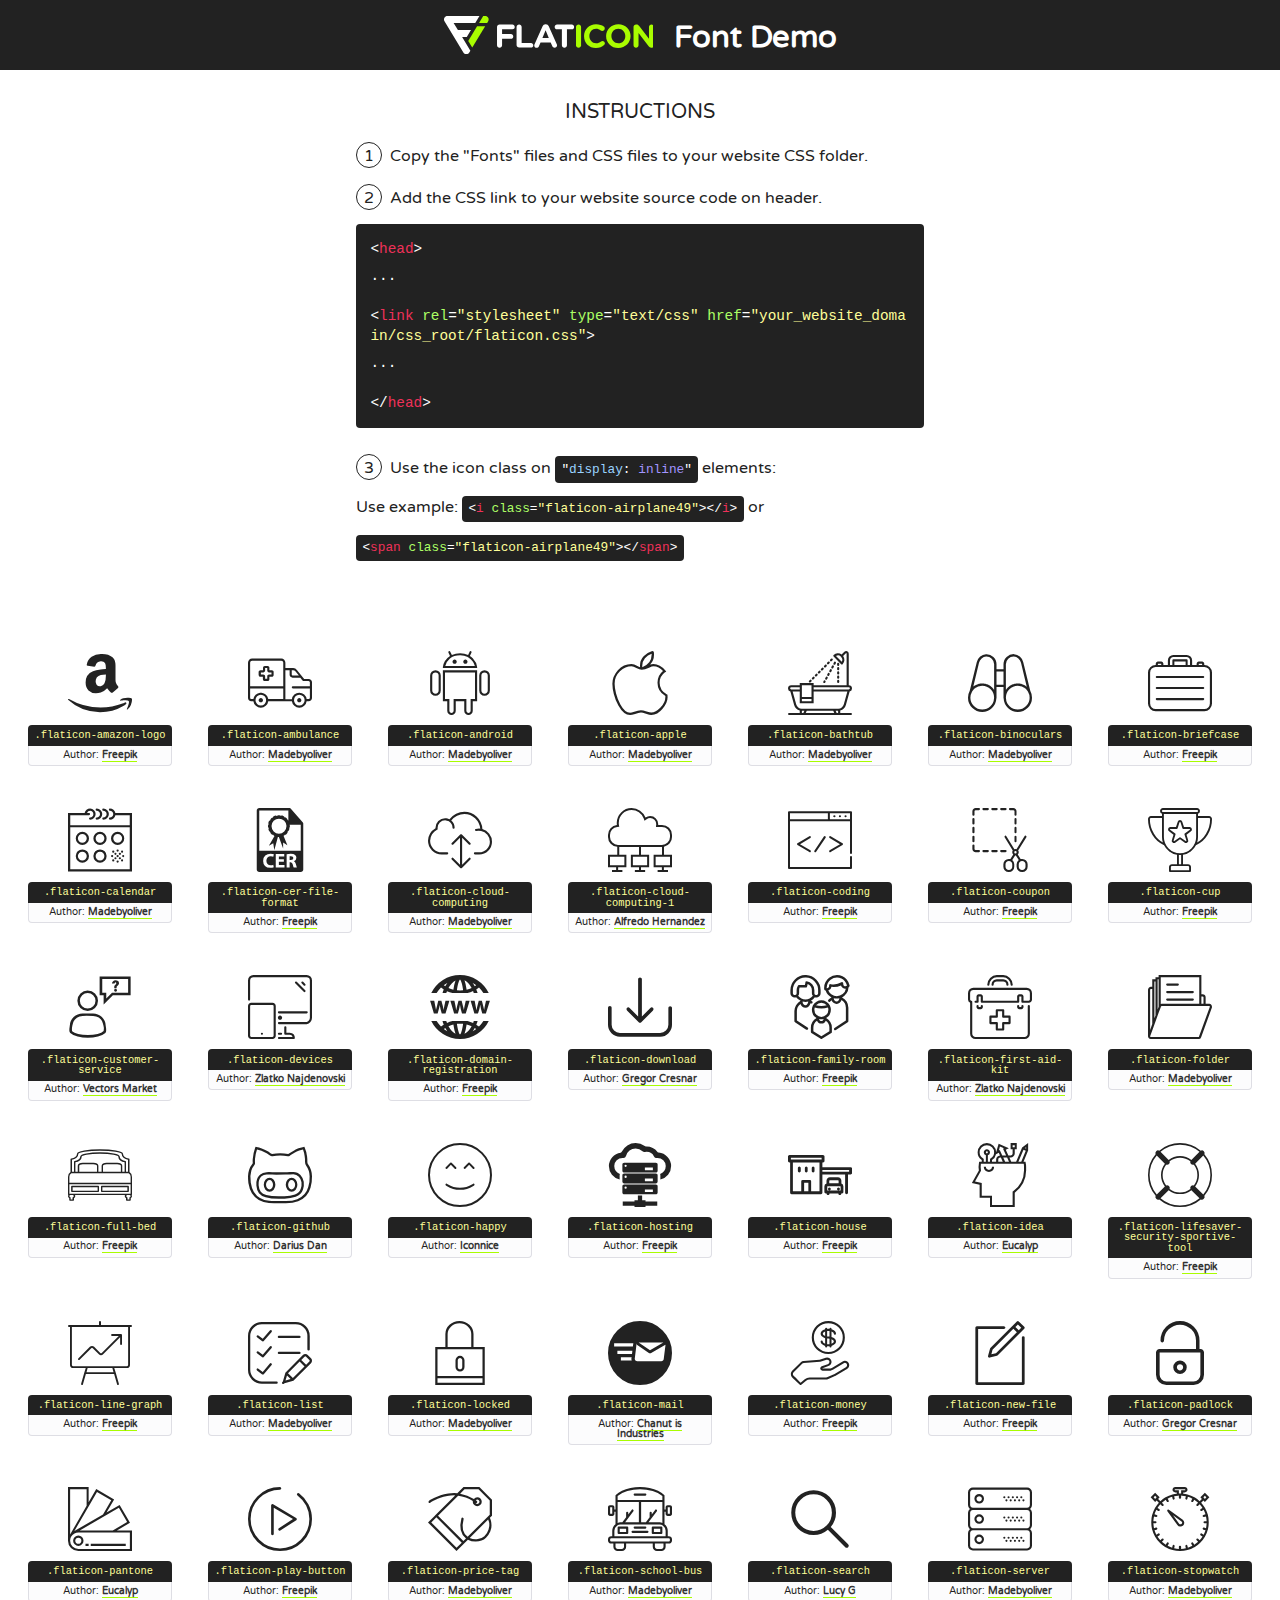
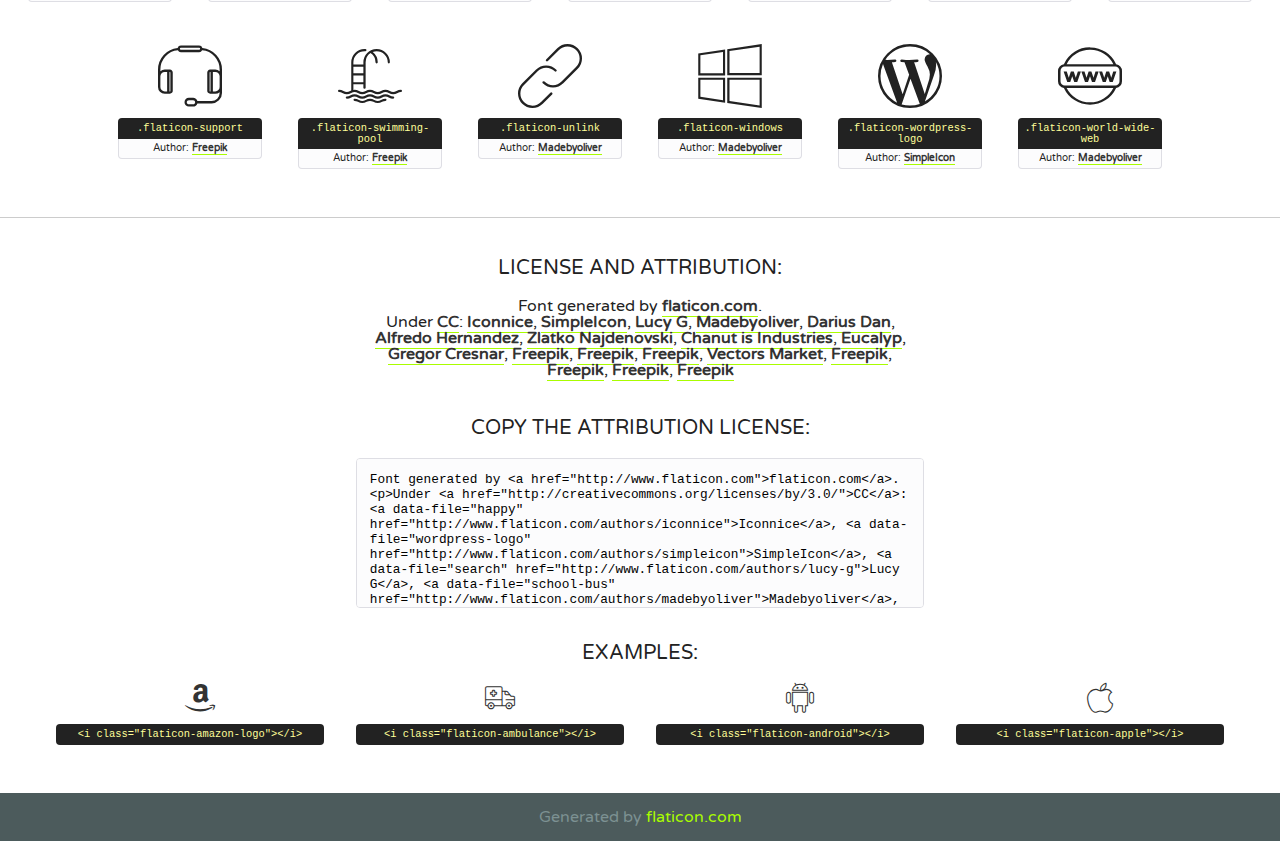
<file: fonts/flaticon.html>
<!DOCTYPE html>
<!--
  Flaticon icon font: Flaticon
  Creation date: 26/09/2016 00:56
-->
<html>
<!DOCTYPE html>
<html>

<head>
    <title>Flaticon WebFont</title>
    <link href="http://fonts.googleapis.com/css?family=Varela+Round" rel="stylesheet" type="text/css" />
    <link rel="stylesheet" type="text/css" href="flaticon.css">
    <meta charset="UTF-8">
    <style>
    html, body, div, span, applet, object, iframe,
    h1, h2, h3, h4, h5, h6, p, blockquote, pre,
    a, abbr, acronym, address, big, cite, code,
    del, dfn, em, img, ins, kbd, q, s, samp,
    small, strike, strong, sub, sup, tt, var,
    b, u, i, center,
    dl, dt, dd, ol, ul, li,
    fieldset, form, label, legend,
    table, caption, tbody, tfoot, thead, tr, th, td,
    article, aside, canvas, details, embed, 
    figure, figcaption, footer, header, hgroup, 
    menu, nav, output, ruby, section, summary,
    time, mark, audio, video {
        margin: 0;
        padding: 0;
        border: 0;
        font-size: 100%;
        font: inherit;
        vertical-align: baseline;
    }
    /* HTML5 display-role reset for older browsers */
    article, aside, details, figcaption, figure, 
    footer, header, hgroup, menu, nav, section {
        display: block;
    }
    body {
        line-height: 1;
    }
    ol, ul {
        list-style: none;
    }
    blockquote, q {
        quotes: none;
    }
    blockquote:before, blockquote:after,
    q:before, q:after {
        content: '';
        content: none;
    }
    table {
        border-collapse: collapse;
        border-spacing: 0;
    }
    body {
        font-family: 'Varela Round', Helvetica, Arial, sans-serif;
        font-size: 16px;
        color: #222;
    }
    a {
        color: #333;
        border-bottom: 1px solid #a9fd00;
        font-weight: bold;
        text-decoration: none;
    }
    * {
        -moz-box-sizing: border-box;
        -webkit-box-sizing: border-box;
        box-sizing: border-box;
        margin: 0;
        padding: 0;
    }
    [class^="flaticon-"]:before, [class*=" flaticon-"]:before, [class^="flaticon-"]:after, [class*=" flaticon-"]:after {
        font-family: Flaticon;
        font-size: 30px;
        font-style: normal;
        margin-left: 20px;
        color: #333;
    }
    .wrapper {
        max-width: 600px;
        margin: auto;
        padding: 0 1em;
    }
    .title {
        font-size: 1.25em;
        text-align: center;
        margin-bottom: 1em;
        text-transform: uppercase;
    }
    header {
        text-align: center;
        background-color: #222;
        color: #fff;
        padding: 1em;
    }
    header .logo {
        width: 210px;
        height: 38px;
        display: inline-block;
        vertical-align: middle;
        margin-right: 1em;
        border: none;
    }
    header strong {
        font-size: 1.95em;
        font-weight: bold;
        vertical-align: middle;
        margin-top: 5px;
        display: inline-block;
    }
    .demo {
        margin: 2em auto;
        line-height: 1.25em;
    }
    .demo ul li {
        margin-bottom: 1em;
    }
    .demo ul li .num {
        color: #222;
        border-radius: 20px;
        display: inline-block;
        width: 26px;
        padding: 3px;
        height: 26px;
        text-align: center;
        margin-right: 0.5em;
        border: 1px solid #222;
    }
    .demo ul li code {
        background-color: #222;
        border-radius: 4px;
        padding: 0.25em 0.5em;
        display: inline-block;
        color: #fff;
        font-family: Consolas,Monaco,Lucida Console,Liberation Mono,DejaVu Sans Mono,Bitstream Vera Sans Mono,Courier New, monospace;
        font-weight: lighter;
        margin-top: 1em;
        font-size: 0.8em;
        word-break: break-all;
    }
    .demo ul li code.big {
        padding: 1em;
        font-size: 0.9em;
    }
    .demo ul li code .red {
        color: #EF3159;
    }
    .demo ul li code .green {
        color: #ACFF65;
    }
    .demo ul li code .yellow {
        color: #FFFF99;
    }
    .demo ul li code .blue {
        color: #99D3FF;
    }
    .demo ul li code .purple {
        color: #A295FF;
    }
    .demo ul li code .dots {
        margin-top: 0.5em;
        display: block;
    }
    #glyphs {
        border-bottom: 1px solid #ccc;
        padding: 2em 0;
        text-align: center;
    }
    .glyph {
        display: inline-block;
        width: 9em;
        margin: 1em;
        text-align: center;
        vertical-align: top;
        background: #FFF;
    }
    .glyph .glyph-icon {
        padding: 10px;
        display: block;
        font-family:"Flaticon";
        font-size: 64px;
        line-height: 1;
    }
    .glyph .glyph-icon:before {
        font-size: 64px;
        color: #222;
        margin-left: 0;
    }
    .class-name {
        font-size: 0.65em;
        background-color: #222;
        color: #fff;
        border-radius: 4px 4px 0 0;
        padding: 0.5em;
        color: #FFFF99;
        font-family: Consolas,Monaco,Lucida Console,Liberation Mono,DejaVu Sans Mono,Bitstream Vera Sans Mono,Courier New, monospace;
    }
    .author-name {
        font-size: 0.6em;
        background-color: #fcfcfd;
        border: 1px solid #DEDEE4;
        border-top: 0;
        border-radius: 0 0 4px 4px;
        padding: 0.5em;
    }
    .class-name:last-child {
        font-size: 10px;
        color:#888;
    }
    .class-name:last-child a {
        font-size: 10px;
        color:#555;
    }
    .class-name:last-child a:hover {
        color:#a9fd00;
    }
    .glyph > input {
        display: block;
        width: 100px;
        margin: 5px auto;
        text-align: center;
        font-size: 12px;
        cursor: text;
    }
    .glyph > input.icon-input {
        font-family:"Flaticon";
        font-size: 16px;
        margin-bottom: 10px;
    }
    .attribution .title {
        margin-top: 2em;
    }
    .attribution textarea {
        background-color: #fcfcfd;
        padding: 1em;
        border: none;
        box-shadow: none;
        border: 1px solid #DEDEE4;
        border-radius: 4px;
        resize: none;
        width: 100%;
        height: 150px;
        font-size: 0.8em;
        font-family: Consolas,Monaco,Lucida Console,Liberation Mono,DejaVu Sans Mono,Bitstream Vera Sans Mono,Courier New, monospace;
        -webkit-appearance: none;
    }
    .iconsuse {
        margin: 2em auto;
        text-align: center;
        max-width: 1200px;
    }
    .iconsuse:after {
        content: '';
        display: table;
        clear: both;
    }
    .iconsuse .image {
        float: left;
        width: 25%;
        padding: 0 1em;
    }
    .iconsuse .image p {
        margin-bottom: 1em;
    }
    .iconsuse .image span {
        display: block;
        font-size: 0.65em;
        background-color: #222;
        color: #fff;
        border-radius: 4px;
        padding: 0.5em;
        color: #FFFF99;
        margin-top: 1em;
        font-family: Consolas,Monaco,Lucida Console,Liberation Mono,DejaVu Sans Mono,Bitstream Vera Sans Mono,Courier New, monospace;
    }
    #footer {
        text-align: center;
        background-color: #4C5B5C;
        color: #7c9192;
        padding: 1em;
    }
    #footer a {
        border: none;
        color: #a9fd00;
        font-weight: normal;
    }
    @media (max-width: 960px) {
        .iconsuse .image {
            width: 50%;
        }
    }
    @media (max-width: 560px) {
        .iconsuse .image {
            width: 100%;
        }
    }
    </style>
</head>

<body class="characters-off">

    <header>
        <a href="http://www.flaticon.com" target="_blank" class="logo">
            <svg version="1.1" xmlns="http://www.w3.org/2000/svg" xmlns:xlink="http://www.w3.org/1999/xlink" xmlns:a="http://ns.adobe.com/AdobeSVGViewerExtensions/3.0/" viewBox="0 0 560.875 102.036" enable-background="new 0 0 560.875 102.036" xml:space="preserve">
                <defs>
                </defs>
                <g>
                    <g class="letters">
                        <path fill="#ffffff" d="M141.596,29.675c0-3.777,2.985-6.767,6.764-6.767h34.438c3.426,0,6.15,2.728,6.15,6.15
                        c0,3.43-2.724,6.149-6.15,6.149h-27.674v13.091h23.719c3.429,0,6.151,2.724,6.151,6.15c0,3.43-2.723,6.149-6.151,6.149h-23.719
                        v17.574c0,3.773-2.986,6.761-6.764,6.761c-3.779,0-6.764-2.989-6.764-6.761V29.675z"></path>
                        <path fill="#ffffff" d="M193.844,29.149c0-3.781,2.985-6.767,6.764-6.767c3.776,0,6.763,2.985,6.763,6.767v42.957h25.039
                        c3.426,0,6.149,2.726,6.149,6.153c0,3.425-2.723,6.15-6.149,6.15h-31.802c-3.779,0-6.764-2.986-6.764-6.768V29.149z"></path>
                        <path fill="#ffffff" d="M241.891,75.71l21.438-48.407c1.492-3.341,4.215-5.357,7.906-5.357h0.792
                        c3.686,0,6.323,2.017,7.815,5.357l21.439,48.407c0.436,0.967,0.701,1.845,0.701,2.723c0,3.602-2.809,6.501-6.414,6.501
                        c-3.161,0-5.269-1.845-6.499-4.655l-4.132-9.661h-27.059l-4.301,10.102c-1.144,2.631-3.426,4.214-6.237,4.214
                        c-3.517,0-6.24-2.81-6.24-6.325C241.1,77.64,241.451,76.677,241.891,75.71z M279.932,58.666l-8.521-20.297l-8.526,20.297H279.932
                        z"></path>
                        <path fill="#ffffff" d="M314.864,35.387H301.86c-3.429,0-6.239-2.813-6.239-6.238c0-3.429,2.811-6.24,6.239-6.24h39.533
                        c3.426,0,6.237,2.811,6.237,6.24c0,3.425-2.811,6.238-6.237,6.238h-13.001v42.785c0,3.773-2.99,6.761-6.764,6.761
                        c-3.779,0-6.764-2.989-6.764-6.761V35.387z"></path>
                        <path fill="#A9FD00" d="M352.615,29.149c0-3.781,2.985-6.767,6.767-6.767c3.774,0,6.761,2.985,6.761,6.767v49.024
                        c0,3.773-2.987,6.761-6.761,6.761c-3.781,0-6.767-2.989-6.767-6.761V29.149z"></path>
                        <path fill="#A9FD00" d="M374.132,53.836v-0.179c0-17.481,13.178-31.801,32.065-31.801c9.22,0,15.459,2.458,20.557,6.238
                        c1.402,1.054,2.637,2.985,2.637,5.357c0,3.692-2.985,6.59-6.681,6.59c-1.845,0-3.071-0.702-4.044-1.319
                        c-3.776-2.813-7.729-4.393-12.562-4.393c-10.364,0-17.831,8.611-17.831,19.154v0.173c0,10.542,7.291,19.329,17.831,19.329
                        c5.715,0,9.492-1.756,13.359-4.834c1.049-0.874,2.458-1.491,4.039-1.491c3.429,0,6.325,2.813,6.325,6.236
                        c0,2.106-1.056,3.78-2.282,4.834c-5.539,4.834-12.036,7.733-21.878,7.733C387.572,85.464,374.132,71.493,374.132,53.836z"></path>
                        <path fill="#A9FD00" d="M433.009,53.836v-0.179c0-17.481,13.79-31.801,32.766-31.801c18.981,0,32.592,14.143,32.592,31.628v0.173
                        c0,17.483-13.785,31.807-32.769,31.807C446.625,85.464,433.009,71.32,433.009,53.836z M484.224,53.836v-0.179
                        c0-10.539-7.725-19.326-18.626-19.326c-10.893,0-18.449,8.611-18.449,19.154v0.173c0,10.542,7.73,19.329,18.626,19.329
                        C476.676,72.986,484.224,64.378,484.224,53.836z"></path>
                        <path fill="#A9FD00" d="M506.233,29.321c0-3.774,2.99-6.763,6.767-6.763h1.401c3.252,0,5.183,1.583,7.029,3.953l26.093,34.265
                        V29.059c0-3.692,2.99-6.677,6.681-6.677c3.683,0,6.671,2.985,6.671,6.677v48.934c0,3.78-2.987,6.765-6.764,6.765h-0.436
                        c-3.257,0-5.188-1.581-7.034-3.953l-27.056-35.492v32.944c0,3.687-2.985,6.676-6.678,6.676c-3.683,0-6.673-2.989-6.673-6.676
                        V29.321z"></path>
                    </g>
                    <g class="insignia">
                        <path fill="#ffffff" d="M48.372,56.137h12.517l11.156-18.537H37.186L25.688,18.539h57.825L94.668,0H9.271
                        C5.925,0,2.842,1.801,1.198,4.716c-1.644,2.907-1.593,6.482,0.134,9.343l50.38,83.501c1.678,2.781,4.689,4.476,7.938,4.476
                        c3.246,0,6.257-1.695,7.935-4.476l2.898-4.804L48.372,56.137z"></path>
                        <g class="i">
                            <path fill="#A9FD00" d="M93.575,18.539h0.031v0.004l21.652,0.004l2.705-4.488c1.727-2.861,1.778-6.436,0.133-9.343
                            C116.454,1.801,113.371,0,110.026,0h-5.294L93.575,18.539z"></path>
                            <polygon fill="#A9FD00" points="88.291,27.356 64.725,66.486 75.519,84.404 109.942,27.356"></polygon>
                        </g>
                    </g>
                </g>
            </svg>
        </a>
        <strong>Font Demo</strong>
    </header>


    <section class="demo wrapper">

        <p class="title">Instructions</p>

        <ul>
            <li>
                <span class="num">1</span>Copy the "Fonts" files and CSS files to your website CSS folder.
            </li>
            <li>
                <span class="num">2</span>Add the CSS link to your website source code on header.
                <code class="big">
                    &lt;<span class="red">head</span>&gt;
                    <br/><span class="dots">...</span>
                    <br/>&lt;<span class="red">link</span> <span class="green">rel</span>=<span class="yellow">"stylesheet"</span> <span class="green">type</span>=<span class="yellow">"text/css"</span> <span class="green">href</span>=<span class="yellow">"your_website_domain/css_root/flaticon.css"</span>&gt;
                    <br/><span class="dots">...</span>
                    <br/>&lt;/<span class="red">head</span>&gt;
                </code>
            </li>

            <li>
                <p>
                    <span class="num">3</span>Use the icon class on <code>"<span class="blue">display</span>:<span class="purple"> inline</span>"</code> elements:
                    <br />
                    Use example: <code>&lt;<span class="red">i</span> <span class="green">class</span>=<span class="yellow">&quot;flaticon-airplane49&quot;</span>&gt;&lt;/<span class="red">i</span>&gt;</code> or <code>&lt;<span class="red">span</span> <span class="green">class</span>=<span class="yellow">&quot;flaticon-airplane49&quot;</span>&gt;&lt;/<span class="red">span</span>&gt;</code>
            </li>
        </ul>

    </section>




   <section id="glyphs">          
    
      
        <div class="glyph"><div class="glyph-icon flaticon-amazon-logo"></div>
            <div class="class-name">.flaticon-amazon-logo</div>
            <div class="author-name">Author: <a data-file="amazon-logo" href="http://www.freepik.com">Freepik</a> </div> 
        </div>        
        
        <div class="glyph"><div class="glyph-icon flaticon-ambulance"></div>
            <div class="class-name">.flaticon-ambulance</div>
            <div class="author-name">Author: <a data-file="ambulance" href="http://www.flaticon.com/authors/madebyoliver">Madebyoliver</a> </div> 
        </div>        
        
        <div class="glyph"><div class="glyph-icon flaticon-android"></div>
            <div class="class-name">.flaticon-android</div>
            <div class="author-name">Author: <a data-file="android" href="http://www.flaticon.com/authors/madebyoliver">Madebyoliver</a> </div> 
        </div>        
        
        <div class="glyph"><div class="glyph-icon flaticon-apple"></div>
            <div class="class-name">.flaticon-apple</div>
            <div class="author-name">Author: <a data-file="apple" href="http://www.flaticon.com/authors/madebyoliver">Madebyoliver</a> </div> 
        </div>        
        
        <div class="glyph"><div class="glyph-icon flaticon-bathtub"></div>
            <div class="class-name">.flaticon-bathtub</div>
            <div class="author-name">Author: <a data-file="bathtub" href="http://www.flaticon.com/authors/madebyoliver">Madebyoliver</a> </div> 
        </div>        
        
        <div class="glyph"><div class="glyph-icon flaticon-binoculars"></div>
            <div class="class-name">.flaticon-binoculars</div>
            <div class="author-name">Author: <a data-file="binoculars" href="http://www.flaticon.com/authors/madebyoliver">Madebyoliver</a> </div> 
        </div>        
        
        <div class="glyph"><div class="glyph-icon flaticon-briefcase"></div>
            <div class="class-name">.flaticon-briefcase</div>
            <div class="author-name">Author: <a data-file="briefcase" href="http://www.flaticon.com/authors/freepik">Freepik</a> </div> 
        </div>        
        
        <div class="glyph"><div class="glyph-icon flaticon-calendar"></div>
            <div class="class-name">.flaticon-calendar</div>
            <div class="author-name">Author: <a data-file="calendar" href="http://www.flaticon.com/authors/madebyoliver">Madebyoliver</a> </div> 
        </div>        
        
        <div class="glyph"><div class="glyph-icon flaticon-cer-file-format"></div>
            <div class="class-name">.flaticon-cer-file-format</div>
            <div class="author-name">Author: <a data-file="cer-file-format" href="http://www.freepik.com">Freepik</a> </div> 
        </div>        
        
        <div class="glyph"><div class="glyph-icon flaticon-cloud-computing"></div>
            <div class="class-name">.flaticon-cloud-computing</div>
            <div class="author-name">Author: <a data-file="cloud-computing" href="http://www.flaticon.com/authors/madebyoliver">Madebyoliver</a> </div> 
        </div>        
        
        <div class="glyph"><div class="glyph-icon flaticon-cloud-computing-1"></div>
            <div class="class-name">.flaticon-cloud-computing-1</div>
            <div class="author-name">Author: <a data-file="cloud-computing-1" href="http://www.flaticon.com/authors/alfredo-hernandez">Alfredo Hernandez</a> </div> 
        </div>        
        
        <div class="glyph"><div class="glyph-icon flaticon-coding"></div>
            <div class="class-name">.flaticon-coding</div>
            <div class="author-name">Author: <a data-file="coding" href="http://www.flaticon.com/authors/freepik">Freepik</a> </div> 
        </div>        
        
        <div class="glyph"><div class="glyph-icon flaticon-coupon"></div>
            <div class="class-name">.flaticon-coupon</div>
            <div class="author-name">Author: <a data-file="coupon" href="http://www.flaticon.com/authors/freepik">Freepik</a> </div> 
        </div>        
        
        <div class="glyph"><div class="glyph-icon flaticon-cup"></div>
            <div class="class-name">.flaticon-cup</div>
            <div class="author-name">Author: <a data-file="cup" href="http://www.flaticon.com/authors/freepik">Freepik</a> </div> 
        </div>        
        
        <div class="glyph"><div class="glyph-icon flaticon-customer-service"></div>
            <div class="class-name">.flaticon-customer-service</div>
            <div class="author-name">Author: <a data-file="customer-service" href="http://www.flaticon.com/authors/vectors-market">Vectors Market</a> </div> 
        </div>        
        
        <div class="glyph"><div class="glyph-icon flaticon-devices"></div>
            <div class="class-name">.flaticon-devices</div>
            <div class="author-name">Author: <a data-file="devices" href="http://www.flaticon.com/authors/zlatko-najdenovski">Zlatko Najdenovski</a> </div> 
        </div>        
        
        <div class="glyph"><div class="glyph-icon flaticon-domain-registration"></div>
            <div class="class-name">.flaticon-domain-registration</div>
            <div class="author-name">Author: <a data-file="domain-registration" href="http://www.freepik.com">Freepik</a> </div> 
        </div>        
        
        <div class="glyph"><div class="glyph-icon flaticon-download"></div>
            <div class="class-name">.flaticon-download</div>
            <div class="author-name">Author: <a data-file="download" href="http://www.flaticon.com/authors/gregor-cresnar">Gregor Cresnar</a> </div> 
        </div>        
        
        <div class="glyph"><div class="glyph-icon flaticon-family-room"></div>
            <div class="class-name">.flaticon-family-room</div>
            <div class="author-name">Author: <a data-file="family-room" href="http://www.flaticon.com/authors/freepik">Freepik</a> </div> 
        </div>        
        
        <div class="glyph"><div class="glyph-icon flaticon-first-aid-kit"></div>
            <div class="class-name">.flaticon-first-aid-kit</div>
            <div class="author-name">Author: <a data-file="first-aid-kit" href="http://www.flaticon.com/authors/zlatko-najdenovski">Zlatko Najdenovski</a> </div> 
        </div>        
        
        <div class="glyph"><div class="glyph-icon flaticon-folder"></div>
            <div class="class-name">.flaticon-folder</div>
            <div class="author-name">Author: <a data-file="folder" href="http://www.flaticon.com/authors/madebyoliver">Madebyoliver</a> </div> 
        </div>        
        
        <div class="glyph"><div class="glyph-icon flaticon-full-bed"></div>
            <div class="class-name">.flaticon-full-bed</div>
            <div class="author-name">Author: <a data-file="full-bed" href="http://www.freepik.com">Freepik</a> </div> 
        </div>        
        
        <div class="glyph"><div class="glyph-icon flaticon-github"></div>
            <div class="class-name">.flaticon-github</div>
            <div class="author-name">Author: <a data-file="github" href="http://www.flaticon.com/authors/darius-dan">Darius Dan</a> </div> 
        </div>        
        
        <div class="glyph"><div class="glyph-icon flaticon-happy"></div>
            <div class="class-name">.flaticon-happy</div>
            <div class="author-name">Author: <a data-file="happy" href="http://www.flaticon.com/authors/iconnice">Iconnice</a> </div> 
        </div>        
        
        <div class="glyph"><div class="glyph-icon flaticon-hosting"></div>
            <div class="class-name">.flaticon-hosting</div>
            <div class="author-name">Author: <a data-file="hosting" href="http://www.freepik.com">Freepik</a> </div> 
        </div>        
        
        <div class="glyph"><div class="glyph-icon flaticon-house"></div>
            <div class="class-name">.flaticon-house</div>
            <div class="author-name">Author: <a data-file="house" href="http://www.flaticon.com/authors/freepik">Freepik</a> </div> 
        </div>        
        
        <div class="glyph"><div class="glyph-icon flaticon-idea"></div>
            <div class="class-name">.flaticon-idea</div>
            <div class="author-name">Author: <a data-file="idea" href="http://www.flaticon.com/authors/eucalyp">Eucalyp</a> </div> 
        </div>        
        
        <div class="glyph"><div class="glyph-icon flaticon-lifesaver-security-sportive-tool"></div>
            <div class="class-name">.flaticon-lifesaver-security-sportive-tool</div>
            <div class="author-name">Author: <a data-file="lifesaver-security-sportive-tool" href="http://www.freepik.com">Freepik</a> </div> 
        </div>        
        
        <div class="glyph"><div class="glyph-icon flaticon-line-graph"></div>
            <div class="class-name">.flaticon-line-graph</div>
            <div class="author-name">Author: <a data-file="line-graph" href="http://www.flaticon.com/authors/freepik">Freepik</a> </div> 
        </div>        
        
        <div class="glyph"><div class="glyph-icon flaticon-list"></div>
            <div class="class-name">.flaticon-list</div>
            <div class="author-name">Author: <a data-file="list" href="http://www.flaticon.com/authors/madebyoliver">Madebyoliver</a> </div> 
        </div>        
        
        <div class="glyph"><div class="glyph-icon flaticon-locked"></div>
            <div class="class-name">.flaticon-locked</div>
            <div class="author-name">Author: <a data-file="locked" href="http://www.flaticon.com/authors/madebyoliver">Madebyoliver</a> </div> 
        </div>        
        
        <div class="glyph"><div class="glyph-icon flaticon-mail"></div>
            <div class="class-name">.flaticon-mail</div>
            <div class="author-name">Author: <a data-file="mail" href="http://www.flaticon.com/authors/chanut-is-industries">Chanut is Industries</a> </div> 
        </div>        
        
        <div class="glyph"><div class="glyph-icon flaticon-money"></div>
            <div class="class-name">.flaticon-money</div>
            <div class="author-name">Author: <a data-file="money" href="http://www.flaticon.com/authors/freepik">Freepik</a> </div> 
        </div>        
        
        <div class="glyph"><div class="glyph-icon flaticon-new-file"></div>
            <div class="class-name">.flaticon-new-file</div>
            <div class="author-name">Author: <a data-file="new-file" href="http://www.flaticon.com/authors/freepik">Freepik</a> </div> 
        </div>        
        
        <div class="glyph"><div class="glyph-icon flaticon-padlock"></div>
            <div class="class-name">.flaticon-padlock</div>
            <div class="author-name">Author: <a data-file="padlock" href="http://www.flaticon.com/authors/gregor-cresnar">Gregor Cresnar</a> </div> 
        </div>        
        
        <div class="glyph"><div class="glyph-icon flaticon-pantone"></div>
            <div class="class-name">.flaticon-pantone</div>
            <div class="author-name">Author: <a data-file="pantone" href="http://www.flaticon.com/authors/eucalyp">Eucalyp</a> </div> 
        </div>        
        
        <div class="glyph"><div class="glyph-icon flaticon-play-button"></div>
            <div class="class-name">.flaticon-play-button</div>
            <div class="author-name">Author: <a data-file="play-button" href="http://www.flaticon.com/authors/freepik">Freepik</a> </div> 
        </div>        
        
        <div class="glyph"><div class="glyph-icon flaticon-price-tag"></div>
            <div class="class-name">.flaticon-price-tag</div>
            <div class="author-name">Author: <a data-file="price-tag" href="http://www.flaticon.com/authors/madebyoliver">Madebyoliver</a> </div> 
        </div>        
        
        <div class="glyph"><div class="glyph-icon flaticon-school-bus"></div>
            <div class="class-name">.flaticon-school-bus</div>
            <div class="author-name">Author: <a data-file="school-bus" href="http://www.flaticon.com/authors/madebyoliver">Madebyoliver</a> </div> 
        </div>        
        
        <div class="glyph"><div class="glyph-icon flaticon-search"></div>
            <div class="class-name">.flaticon-search</div>
            <div class="author-name">Author: <a data-file="search" href="http://www.flaticon.com/authors/lucy-g">Lucy G</a> </div> 
        </div>        
        
        <div class="glyph"><div class="glyph-icon flaticon-server"></div>
            <div class="class-name">.flaticon-server</div>
            <div class="author-name">Author: <a data-file="server" href="http://www.flaticon.com/authors/madebyoliver">Madebyoliver</a> </div> 
        </div>        
        
        <div class="glyph"><div class="glyph-icon flaticon-stopwatch"></div>
            <div class="class-name">.flaticon-stopwatch</div>
            <div class="author-name">Author: <a data-file="stopwatch" href="http://www.flaticon.com/authors/madebyoliver">Madebyoliver</a> </div> 
        </div>        
        
        <div class="glyph"><div class="glyph-icon flaticon-support"></div>
            <div class="class-name">.flaticon-support</div>
            <div class="author-name">Author: <a data-file="support" href="http://www.flaticon.com/authors/freepik">Freepik</a> </div> 
        </div>        
        
        <div class="glyph"><div class="glyph-icon flaticon-swimming-pool"></div>
            <div class="class-name">.flaticon-swimming-pool</div>
            <div class="author-name">Author: <a data-file="swimming-pool" href="http://www.flaticon.com/authors/freepik">Freepik</a> </div> 
        </div>        
        
        <div class="glyph"><div class="glyph-icon flaticon-unlink"></div>
            <div class="class-name">.flaticon-unlink</div>
            <div class="author-name">Author: <a data-file="unlink" href="http://www.flaticon.com/authors/madebyoliver">Madebyoliver</a> </div> 
        </div>        
        
        <div class="glyph"><div class="glyph-icon flaticon-windows"></div>
            <div class="class-name">.flaticon-windows</div>
            <div class="author-name">Author: <a data-file="windows" href="http://www.flaticon.com/authors/madebyoliver">Madebyoliver</a> </div> 
        </div>        
        
        <div class="glyph"><div class="glyph-icon flaticon-wordpress-logo"></div>
            <div class="class-name">.flaticon-wordpress-logo</div>
            <div class="author-name">Author: <a data-file="wordpress-logo" href="http://www.flaticon.com/authors/simpleicon">SimpleIcon</a> </div> 
        </div>        
        
        <div class="glyph"><div class="glyph-icon flaticon-world-wide-web"></div>
            <div class="class-name">.flaticon-world-wide-web</div>
            <div class="author-name">Author: <a data-file="world-wide-web" href="http://www.flaticon.com/authors/madebyoliver">Madebyoliver</a> </div> 
        </div>        
        

    </section>



    <section class="attribution wrapper"   style="text-align:center;">

      <div class="title">License and attribution:</div><div class="attrDiv">Font generated by <a href="http://www.flaticon.com">flaticon.com</a>. <div><p>Under <a href="http://creativecommons.org/licenses/by/3.0/">CC</a>: <a data-file="happy" href="http://www.flaticon.com/authors/iconnice">Iconnice</a>, <a data-file="wordpress-logo" href="http://www.flaticon.com/authors/simpleicon">SimpleIcon</a>, <a data-file="search" href="http://www.flaticon.com/authors/lucy-g">Lucy G</a>, <a data-file="school-bus" href="http://www.flaticon.com/authors/madebyoliver">Madebyoliver</a>, <a data-file="github" href="http://www.flaticon.com/authors/darius-dan">Darius Dan</a>, <a data-file="cloud-computing-1" href="http://www.flaticon.com/authors/alfredo-hernandez">Alfredo Hernandez</a>, <a data-file="devices" href="http://www.flaticon.com/authors/zlatko-najdenovski">Zlatko Najdenovski</a>, <a data-file="mail" href="http://www.flaticon.com/authors/chanut-is-industries">Chanut is Industries</a>, <a data-file="pantone" href="http://www.flaticon.com/authors/eucalyp">Eucalyp</a>, <a data-file="padlock" href="http://www.flaticon.com/authors/gregor-cresnar">Gregor Cresnar</a>, <a data-file="swimming-pool" href="http://www.flaticon.com/authors/freepik">Freepik</a>, <a data-file="play-button" href="http://www.flaticon.com/authors/freepik">Freepik</a>, <a data-file="full-bed" href="http://www.freepik.com">Freepik</a>, <a data-file="customer-service" href="http://www.flaticon.com/authors/vectors-market">Vectors Market</a>, <a data-file="coding" href="http://www.flaticon.com/authors/freepik">Freepik</a>, <a data-file="support" href="http://www.flaticon.com/authors/freepik">Freepik</a>, <a data-file="house" href="http://www.flaticon.com/authors/freepik">Freepik</a>, <a data-file="family-room" href="http://www.flaticon.com/authors/freepik">Freepik</a></p>  </div>
      </div>
      <div class="title">Copy the Attribution License:</div>

    <textarea onclick="this.focus();this.select();">Font generated by &lt;a href=&quot;http://www.flaticon.com&quot;&gt;flaticon.com&lt;/a&gt;. <p>Under <a href="http://creativecommons.org/licenses/by/3.0/">CC</a>: <a data-file="happy" href="http://www.flaticon.com/authors/iconnice">Iconnice</a>, <a data-file="wordpress-logo" href="http://www.flaticon.com/authors/simpleicon">SimpleIcon</a>, <a data-file="search" href="http://www.flaticon.com/authors/lucy-g">Lucy G</a>, <a data-file="school-bus" href="http://www.flaticon.com/authors/madebyoliver">Madebyoliver</a>, <a data-file="github" href="http://www.flaticon.com/authors/darius-dan">Darius Dan</a>, <a data-file="cloud-computing-1" href="http://www.flaticon.com/authors/alfredo-hernandez">Alfredo Hernandez</a>, <a data-file="devices" href="http://www.flaticon.com/authors/zlatko-najdenovski">Zlatko Najdenovski</a>, <a data-file="mail" href="http://www.flaticon.com/authors/chanut-is-industries">Chanut is Industries</a>, <a data-file="pantone" href="http://www.flaticon.com/authors/eucalyp">Eucalyp</a>, <a data-file="padlock" href="http://www.flaticon.com/authors/gregor-cresnar">Gregor Cresnar</a>, <a data-file="swimming-pool" href="http://www.flaticon.com/authors/freepik">Freepik</a>, <a data-file="play-button" href="http://www.flaticon.com/authors/freepik">Freepik</a>, <a data-file="full-bed" href="http://www.freepik.com">Freepik</a>, <a data-file="customer-service" href="http://www.flaticon.com/authors/vectors-market">Vectors Market</a>, <a data-file="coding" href="http://www.flaticon.com/authors/freepik">Freepik</a>, <a data-file="support" href="http://www.flaticon.com/authors/freepik">Freepik</a>, <a data-file="house" href="http://www.flaticon.com/authors/freepik">Freepik</a>, <a data-file="family-room" href="http://www.flaticon.com/authors/freepik">Freepik</a></p>  
     </textarea>

    </section>

    <section class="iconsuse">

          <div class="title">Examples:</div>            
             
            <div class="image">
                <p>
                    <i class="glyph-icon flaticon-amazon-logo"></i> 
                    <span>&lt;i class=&quot;flaticon-amazon-logo&quot;&gt;&lt;/i&gt;</span>
                </p>
            </div>
            
            <div class="image">
                <p>
                    <i class="glyph-icon flaticon-ambulance"></i> 
                    <span>&lt;i class=&quot;flaticon-ambulance&quot;&gt;&lt;/i&gt;</span>
                </p>
            </div>
            
            <div class="image">
                <p>
                    <i class="glyph-icon flaticon-android"></i> 
                    <span>&lt;i class=&quot;flaticon-android&quot;&gt;&lt;/i&gt;</span>
                </p>
            </div>
            
            <div class="image">
                <p>
                    <i class="glyph-icon flaticon-apple"></i> 
                    <span>&lt;i class=&quot;flaticon-apple&quot;&gt;&lt;/i&gt;</span>
                </p>
            </div>
                       
        </div>
                            
    </section>

<div id="footer">
    <div>Generated by <a href="http://www.flaticon.com">flaticon.com</a>
    </div>
</div>



</body>
</html>
</file>
<file: style.css>
/*------------------------------------------------------------------
    Version: 1.0
-------------------------------------------------------------------*/

/*------------------------------------------------------------------
    IMPORT FONTS
-------------------------------------------------------------------*/

@import url("https://fonts.googleapis.com/css?family=Titillium+Web:200,300,400,600,700,900");

/*------------------------------------------------------------------
    IMPORT FILES
-------------------------------------------------------------------*/

@import url(css/animate.css);
@import url(css/animate.min.css);
@import url(css/loading.css);
@import url(css/bootstrap-select.css);
@import url(css/flaticon.css);
@import url(css/prettyPhoto.css);
@import url(css/owl.carousel.css);
@import url(css/font-awesome.min.css);

/*------------------------------------------------------------------
    SKELETON
-------------------------------------------------------------------*/

body {
  color: #333;
  font-size: 15px;
  font-family: "Titillium Web", sans-serif;
  line-height: 1.80857;
}

html,
body {
  height: 100%;
}

body.demos .section {
  background: url(images/bg.png) repeat top center #f2f3f5;
}

body.demos .section-title img {
  max-width: 280px;
  display: block;
  margin: 10px auto;
}

body.demos .service-widget h3 {
  border-bottom: 1px solid #ededed;
  font-size: 18px;
  padding: 20px 0;
  background-color: #ffffff;
}

body.demos .service-widget {
  margin: 0 0 30px;
  padding: 30px;
  background-color: #fff;
}

body.demos .container-fluid {
  max-width: 1080px;
}

a {
  color: #1f1f1f;
  text-decoration: none !important;
  outline: none !important;
  -webkit-transition: all 0.3s ease-in-out;
  -moz-transition: all 0.3s ease-in-out;
  -ms-transition: all 0.3s ease-in-out;
  -o-transition: all 0.3s ease-in-out;
  transition: all 0.3s ease-in-out;
}

h1,
h2,
h3,
h4,
h5,
h6 {
  letter-spacing: 0;
  font-weight: normal;
  position: relative;
  padding: 0 0 10px 0;
  font-weight: normal;
  line-height: 120% !important;
  color: #1f1f1f;
  margin: 0;
}

h1 {
  font-size: 24px;
}

h2 {
  font-size: 22px;
}

h3 {
  font-size: 18px;
}

h4 {
  font-size: 16px;
}

h5 {
  font-size: 14px;
}

h6 {
  font-size: 13px;
}

h1 a,
h2 a,
h3 a,
h4 a,
h5 a,
h6 a {
  color: #212121;
  text-decoration: none !important;
  opacity: 1;
}

h1 a:hover,
h2 a:hover,
h3 a:hover,
h4 a:hover,
h5 a:hover,
h6 a:hover {
  opacity: 0.8;
}

a {
  color: #1f1f1f;
  text-decoration: none;
  outline: none;
}

a,
.btn {
  text-decoration: none !important;
  outline: none !important;
  -webkit-transition: all 0.3s ease-in-out;
  -moz-transition: all 0.3s ease-in-out;
  -ms-transition: all 0.3s ease-in-out;
  -o-transition: all 0.3s ease-in-out;
  transition: all 0.3s ease-in-out;
}

.btn-custom {
  margin-top: 20px;
  background-color: transparent !important;
  border: 2px solid #ddd;
  padding: 12px 40px;
  font-size: 16px;
}

.lead {
  font-size: 18px;
  line-height: 30px;
  color: #767676;
  margin: 0;
  padding: 0;
}

blockquote {
  margin: 20px 0 20px;
  padding: 30px;
}
ul,
li,
ol {
  list-style: none;
  margin: 0px;
  padding: 0px;
}

/*------------------------------------------------------------------
    WP CORE
-------------------------------------------------------------------*/

.first {
  clear: both;
}

.last {
  margin-right: 0;
}

.alignnone {
  margin: 5px 20px 20px 0;
}

.aligncenter,
div.aligncenter {
  display: block;
  margin: 5px auto 5px auto;
}

.alignright {
  float: right;
  margin: 10px 0 20px 20px;
}

.alignleft {
  float: left;
  margin: 10px 20px 20px 0;
}

a img.alignright {
  float: right;
  margin: 10px 0 20px 20px;
}

a img.alignnone {
  margin: 10px 20px 20px 0;
}

a img.alignleft {
  float: left;
  margin: 10px 20px 20px 0;
}

a img.aligncenter {
  display: block;
  margin-left: auto;
  margin-right: auto;
}

.wp-caption {
  background: #fff;
  border: 1px solid #f0f0f0;
  max-width: 96%;
  /* Image does not overflow the content area */
  padding: 5px 3px 10px;
  text-align: center;
}

.wp-caption.alignnone {
  margin: 5px 20px 20px 0;
}

.wp-caption.alignleft {
  margin: 5px 20px 20px 0;
}

.wp-caption.alignright {
  margin: 5px 0 20px 20px;
}

.wp-caption img {
  border: 0 none;
  height: auto;
  margin: 0;
  max-width: 98.5%;
  padding: 0;
  width: auto;
}

.wp-caption p.wp-caption-text {
  font-size: 11px;
  line-height: 17px;
  margin: 0;
  padding: 0 4px 5px;
}

/* Text meant only for screen readers. */

.screen-reader-text {
  clip: rect(1px, 1px, 1px, 1px);
  position: absolute !important;
  height: 1px;
  width: 1px;
  overflow: hidden;
}

.screen-reader-text:focus {
  background-color: #f1f1f1;
  border-radius: 3px;
  box-shadow: 0 0 2px 2px rgba(0, 0, 0, 0.6);
  clip: auto !important;
  color: #21759b;
  display: block;
  font-size: 14px;
  font-size: 0.875rem;
  font-weight: bold;
  height: auto;
  left: 5px;
  line-height: normal;
  padding: 15px 23px 14px;
  text-decoration: none;
  top: 5px;
  width: auto;
  z-index: 100000;
  /* Above WP toolbar. */
}



/*------------------------------------------------------------------
    HEADER
-------------------------------------------------------------------*/

.top-add {
  background: #ed2d46;
  border: none;
  border-radius: 0px;
  color: #ffffff;
  margin: 0px;
}

.top-navbar {
  position: relative;
  z-index: 10;
}

.top-navbar .navbar {
  padding: 15px 0px;
  width: 100%;
  -webkit-box-shadow: 0px 0px 18px 1px rgba(0, 0, 0, 0.1);
  box-shadow: 0px 0px 18px 1px rgba(0, 0, 0, 0.1);
  transition: height 0.3s ease-out, background 0.3s ease-out,
    box-shadow 0.3s ease-out;
  -webkit-transform: translate3d(0, 0, 0);
  transform: translate3d(0, 0, 0);
  z-index: 100;
}

.top-navbar.fixed-menu {
  position: fixed;
  width: 100%;
  top: 0;
  -webkit-box-shadow: 0px 0px 18px 1px rgba(0, 0, 0, 0.1);
  box-shadow: 0px 0px 18px 1px rgba(0, 0, 0, 0.1);
  transition: height 0.3s ease-out, background 0.3s ease-out,
    box-shadow 0.3s ease-out;
  -webkit-transform: translate3d(0, 0, 0);
  transform: translate3d(0, 0, 0);
}

.top-navbar .navbar-light .navbar-nav .nav-link {
  position: relative;
  padding: 10px 20px;
  color: #ffffff;
}
.top-navbar .navbar-light .navbar-nav .nav-link::after {
  content: "";
  background: #ed2d46;
  z-index: -1;
  width: 10px;
  height: 10px;
  position: absolute;
  bottom: 0;
  left: 0;
  border-radius: 0px 50px 0px 0px;
  transition: 0.3s linear;
}
.top-navbar .navbar-light .navbar-nav .nav-item.active .nav-link {
  font-weight: 700;
}
.top-navbar .navbar-light .navbar-nav .nav-item {
  background: #010101;
  position: relative;
  z-index: 0;
}
.top-navbar .navbar-light .navbar-nav .nav-link:hover::after {
  width: 100%;
  height: 100%;
  border-radius: 0px 15px 0px 0px;
}
.top-navbar .navbar-nav {
  position: relative;
  z-index: 0;
}

.navbar-light .navbar-toggler {
  padding: 5px 10px 10px;
  margin: 0 0 0 10px;
  position: relative;
  border-radius: 2px;
  border-color: rgba(0, 0, 0, 0.5);
  z-index: 9999;
}
.navbar-toggler .icon-bar {
  display: block;
  width: 22px;
  height: 2px;
  border-radius: 1px;
}

.navbar-toggler .icon-bar {
  background: #010101;
  transition: all 0.2s;
  width: 0 auto;
  width: 25px;
  margin-top: 5px;
}

.navbar-toggler .icon-bar:hover {
  background: #ed2d4;
}

.opening-times {
  margin-top: 8rem;
  margin-bottom: 1rem;
  margin-left: 7rem;
  padding-bottom: 3rem;
  color: red;
  text-align: center;
  position: absolute;
  font-size: 100%;
  padding-top: 1rem;
}

/*------------------------------------------------------------------
    Banner
-------------------------------------------------------------------*/

#full-width {
  width: 100%;
  height: 100%;
}

.display-table {
  display: table;
  width: 100%;
  height: 100%;
}

.display-table-cell {
  display: table-cell;
  vertical-align: middle;
}

.slider-01 {
  background: url(uploads/slider-img-01.jpg) no-repeat center;
  background-size: cover;
  height: 100vh;
}
.slider-02 {
  background: url(uploads/slider-img-02.jpg) no-repeat center;
  background-size: cover;
  height: 100vh;
}
.slider-03 {
  background: url(uploads/slider-img-03.jpg) no-repeat center;
  background-size: cover;
  height: 100vh;
}

.slider-04 {
  background: url(uploads/slider-img-04.jpg) no-repeat center;
  background-size: cover;
  height: 100vh;
}

.slider-05 {
  background: url(uploads/slider-img-05.jpg) no-repeat center;
  background-size: cover;
  height: 100vh;
}


.home-hero .big-tagline h2 {
  font-size: 48px;
  color: #ffffff;
  padding: 20px 0px;
}

.home-hero .big-tagline p {
  color: #ffffff;
  padding: 0px 0px 30px 0px;
}

.overlay {
  position: relative;
}
.overlay::before {
  content: "";
  background: rgba(0, 0, 0, 0.8);
  width: 100%;
  height: 100%;
  left: 0;
  top: 0;
  position: absolute;
  z-index: 0;
}

.home-hero .owl-nav .owl-prev {
  position: absolute;
  left: 0px;
}
.home-hero .owl-nav .owl-prev:hover i {
  background: #ed2d46;
  color: #ffffff;
}
.home-hero .owl-nav .owl-next {
  position: absolute;
  right: 0px;
}
.home-hero .owl-nav .owl-next:hover i {
  background: #ed2d46;
  color: #ffffff;
}

/*------------------------------------------------------------------
    SECTIONS
-------------------------------------------------------------------*/

.parallax {
  background-attachment: fixed;
  background-size: cover;
  height: 100%;
  padding: 0px;
  position: relative;
  width: 100%;
}

.parallax.parallax-off {
  background-attachment: scroll !important;
  display: block;
  height: 100%;
  min-height: 100%;
  overflow: hidden;
  position: relative;
  background-position: center center;
  vertical-align: sub;
  width: 100%;
  z-index: 2;
}

.parallax-off::before {
  content: "";
  position: absolute;
  width: 100%;
  height: 100%;
  background: rgba(0, 0, 0, 0.6);
  left: 0px;
  top: 0px;
}

.no-scroll-xy {
  overflow: hidden !important;
  -webkit-transition: all 0.4s ease-in-out;
  -moz-transition: all 0.4s ease-in-out;
  -ms-transition: all 0.4s ease-in-out;
  -o-transition: all 0.4s ease-in-out;
  transition: all 0.4s ease-in-out;
}

.section {
  display: block;
  position: relative;
  overflow: hidden;
  padding: 70px 0;
}

.noover {
  overflow: visible;
}

.noover .btn-dark {
  border: 0 !important;
}

.nopad {
  padding: 0;
}

.nopadtop {
  padding-top: 0;
}

.section.wb {
  background-color: #ffffff;
}

.section.lb {
  background-color: #f2f3f5;
}

.section.db {
  background-color: #1f1f1f;
}

.section.color1 {
  background-color: #448aff;
}

.first-section {
  display: block;
  position: relative;
  overflow: hidden;
  padding: 16em 0 13em;
}

.first-section::before {
  content: "";
  position: absolute;
  top: 0px;
  left: 0px;
  width: 100%;
  height: 100%;
  background: #000000;
}
.first-section::before {
  opacity: 0.5;
}

.first-section h2 {
  color: #ffffff;
  font-size: 68px;
  font-weight: 300;
  text-transform: capitalize;
  display: block;
  margin: 0;
  padding: 0 0 30px;
  position: relative;
}

.big-tagline {
  padding: 10px 0px;
  position: relative;
  z-index: 2;
}

.first-section .lead {
  font-size: 21px;
  font-weight: 300;
  padding: 0 0 40px;
  margin: 0;
  line-height: inherit;
  color: #ffffff;
}

.macbookright {
  width: 980px;
  position: absolute;
  right: -15%;
  bottom: -6%;
}

.section-title {
  display: block;
  position: relative;
  margin-bottom: 60px;
}

.section-title p {
  color: #999;
  font-weight: 400;
  font-size: 18px;
  line-height: 33px;
  margin: 0;
}

.section-title h3 {
  font-size: 42px;
  font-weight: 300;
  line-height: 62px;
  margin: 0 0 25px;
  padding: 0;
  text-transform: none;
}

.section.colorsection p,
.section.colorsection h3,
.section.db h3 {
  color: #ffffff;
}

.our-inner-taem {
  position: relative;
}

.our-inner-taem .t-top::before {
  position: absolute;
  content: "";
  width: 0px;
  right: 0px;
  top: 0px;
  height: 2px;
  background-color: #000;
  -webkit-transition: all 0.5s ease;
  -moz-transition: all 0.5s ease;
  -ms-transition: all 0.5s ease;
  -o-transition: all 0.5s ease;
  transition: all 0.5s ease;
}
.our-inner-taem .t-top::after {
  position: absolute;
  content: "";
  right: 0px;
  top: 0px;
  width: 2px;
  height: 0px;
  background-color: #000;
  -webkit-transition: all 0.5s ease;
  -moz-transition: all 0.5s ease;
  -ms-transition: all 0.5s ease;
  -o-transition: all 0.5s ease;
  transition: all 0.5s ease;
}

.parallax-inner-bg .section-title small {
  color: #ffffff;
}

.our-inner-taem .t-bottom::before {
  position: absolute;
  content: "";
  width: 0px;
  left: 0px;
  bottom: 0px;
  height: 2px;
  background-color: #000;
  -webkit-transition: all 0.5s ease;
  -moz-transition: all 0.5s ease;
  -ms-transition: all 0.5s ease;
  -o-transition: all 0.5s ease;
  transition: all 0.5s ease;
}

.our-inner-taem .t-bottom::after {
  position: absolute;
  content: "";
  left: 0px;
  bottom: 0px;
  width: 2px;
  height: 0px;
  background-color: #000;
  -webkit-transition: all 0.5s ease;
  -moz-transition: all 0.5s ease;
  -ms-transition: all 0.5s ease;
  -o-transition: all 0.5s ease;
  transition: all 0.5s ease;
}

.our-inner-taem:hover .t-top::before {
  width: 100%;
}
.our-inner-taem:hover .t-top::after {
  height: 100%;
}

.our-inner-taem:hover .t-bottom::before {
  width: 100%;
}
.our-inner-taem:hover .t-bottom::after {
  height: 100%;
}

/*------------------------------------------------------------------
    PORTFOLIO
-------------------------------------------------------------------*/

.item-h2,
.item-h1 {
  height: 100% !important;
  height: auto !important;
}

.isotope-item {
  z-index: 2;
  padding: 0;
}

.isotope-hidden.isotope-item {
  pointer-events: none;
  z-index: 1;
}

.isotope,
.isotope .isotope-item {
  /* change duration value to whatever you like */
  -webkit-transition-duration: 0.8s;
  -moz-transition-duration: 0.8s;
  transition-duration: 0.8s;
}

.isotope {
  -webkit-transition-property: height, width;
  -moz-transition-property: height, width;
  transition-property: height, width;
}

.isotope .isotope-item {
  -webkit-transition-property: -webkit-transform, opacity;
  -moz-transition-property: -moz-transform, opacity;
  transition-property: transform, opacity;
}

.portfolio-filter ul {
  padding: 0;
  z-index: 2;
  display: block;
  position: relative;
  margin: 0;
}

.portfolio-filter ul li {
  border-radius: 0;
  display: inline-block;
  margin: 0 5px 0 0;
  text-decoration: none;
  text-transform: uppercase;
  vertical-align: middle;
}

.portfolio-filter ul li:last-child:after {
  content: "";
}

.portfolio-filter ul li .btn-dark {
  box-shadow: none;
  background-color: transparent;
  border: 1px solid #e6e7e6 !important;
  color: #1f1f1f;
  font-weight: 400;
  font-size: 13px;
  padding: 10px 30px;
}

.da-thumbs {
  list-style: none;
  position: relative;
  padding: 0;
}

.da-thumbs .pitem {
  margin: 0;
  padding: 15px;
  position: relative;
}

.da-thumbs .pitem a,
.da-thumbs .pitem a img {
  display: block;
  position: relative;
}

.da-thumbs .pitem a {
  overflow: hidden;
}

.da-thumbs .pitem a div {
  position: absolute;
  background-color: rgba(0, 0, 0, 0.8);
  width: 100%;
  height: 100%;
}

.da-thumbs .pitem a div h3 {
  display: block;
  color: #ffffff;
  font-size: 20px;
  padding: 30px 15px;
  text-transform: capitalize;
  font-weight: normal;
}

.da-thumbs .pitem a div h3 small {
  display: block;
  color: #ffffff;
  margin-top: 5px;
  font-size: 13px;
  font-weight: 300;
}

.da-thumbs .pitem a div i {
  background-color: #1f1f1f;
  position: absolute;
  color: #ffffff !important;
  bottom: 0;
  font-size: 15px;
  z-index: 12;
  right: 0;
  width: 40px;
  height: 40px;
  line-height: 40px;
  text-align: center;
}

/*------------------------------------------------------------------
    TESTIMONIALS
-------------------------------------------------------------------*/

.logos {
  width: 100%;
  max-width: 100px;
  height: auto;
  display: block;
  margin-left: auto;
  margin-right: auto;
}

.logos:hover {
  opacity: 0.5;
}

.desc h3 i {
  color: #111111;
  font-size: 37px;
  vertical-align: middle;
  margin-right: 12px;
}

.desc {
  padding: 30px;
  position: relative;
  background: #ed2d46;
  border: 1px solid #ed2d46;
  border-radius: 2px;
  text-align: right;
}

.parallax-inner-bg {
  background: url(uploads/parallax_20.jpg) no-repeat top center;
  background-size: cover;
  background-attachment: fixed;
}

.testi-meta {
  display: block;
  margin-top: 20px;
  text-align: right;
}

.testi-meta i {
  font-size: 28px;
  color: #ffffff;
}

.testimonial h4 {
  font-size: 18px;
  color: #ffffff;
  padding: 13px 0 0;
}

.testimonial img {
  max-width: 55px;
}

.testimonial small {
  margin-top: 7px;
  font-size: 16px;
  display: block;
}

.testimonial {
  background-color: transparent;
}

.testimonial h3 {
  padding: 0 0 10px;
  font-size: 20px;
  font-weight: 700;
}

.testimonial small,
.testimonial .lead {
  background-color: transparent;
  color: #ffffff;
  display: block;
  font-size: 16px;
  font-style: normal;
  line-height: 30px;
  margin: 0;
  padding: 0;
  position: relative;
}

.testimonial p:after {
  display: none;
}

.testi-carousel .owl-nav .owl-prev i {
  background: #ffffff;
}

.testi-carousel .owl-nav .owl-prev:hover i {
  background: #ed2d46;
  color: #ffffff;
}

.testi-carousel .owl-nav .owl-next i {
  background: #ffffff;
}

.testi-carousel .owl-nav .owl-next:hover i {
  background: #ed2d46;
  color: #ffffff;
}

.testimonial:hover .desc {
  background: #010101;
}

/*------------------------------------------------------------------
    PRICING TABLES
-------------------------------------------------------------------*/

.pricing-table {
  margin: 50px 0 0 0;
  background: #fff;
  box-shadow: 0 5px 14px rgba(0, 0, 0, 0.1);
}

.pricing-table i {
  width: 30px;
  color: #c2c2c2;
  display: inline-block;
  margin-right: 10px;
  padding-right: 5px;
  border-right: 1px solid #ececec;
}

.pricing-table .btn-dark {
  padding: 10px 24px;
  font-size: 15px;
}

.pricing-table strong {
  font-weight: 600;
  margin-right: 6px;
  color: #1f1f1f;
}

.pricing-table-header {
  padding: 30px 0 25px 0;
  background: #ffffff;
}

.pricing-table-header h2 {
  font-size: 31px;
  margin: 0;
  padding: 0;
  font-weight: 300;
}

.pricing-table-header h3 {
  font-size: 15px;
  font-weight: 600;
  color: #aaaaaa;
  margin-top: 10px;
  text-transform: uppercase;
}

.pricing-table-space {
  height: 10px;
}

.pricing-table-text {
  margin: 15px 30px 0 30px;
  padding: 0 10px 15px 10px;
  border-bottom: 1px solid #ececec;
  font-weight: 300;
  line-height: 30px;
  color: #c2c2c2;
  font-size: 16px;
}

.pricing-table-text p {
  font-weight: 400;
}

.pricing-table-features {
  margin: 15px 30px 0 30px;
  padding: 0 10px 15px 30px;
  border-bottom: 1px solid #ececec;
  text-align: left;
  line-height: 30px;
  font-size: 16px;
  color: #c2c2c2;
}

.pricing-table-highlighted h3,
.pricing-table-highlighted h2 {
  color: #ffffff !important;
}

.pricing-table-sign-up {
  margin-top: 25px;
  padding-bottom: 30px;
}

/* Highlighted table */

.pricing-table-highlighted {
  margin-top: 0;
}

.m130 {
  margin-top: 130px;
}

.nav-pills {
  border: 1px solid #e1e1e1;
}

.nav-pills > li {
  width: 50%;
  padding: 10px;
  float: left;
  margin: 0 !important;
}

.nav-pills > li > a {
  margin: 0 !important;
  text-align: center;
  background-color: #f4f4f4;
}

.about-tab .nav-tabs {
  border: none;
  padding: 20px;
  display: block;
  text-align: center;
}
.about-tab .nav-tabs > li {
  margin: 0px;
  display: inline-block;
  text-align: center;
  float: none;
}

.about-tab .nav-pills > li a {
  border-radius: 2px;
  border: none;
}

body.barber_version .about-tab .nav-pills > li a:hover {
  color: #ffffff;
  background: #111111;
  border: none;
}
.about-tab .nav-pills > li > a.active {
  border: none;
  background: #ed2d46;
  color: #ffffff;
}

.about-tab .tab-content > .tab-pane {
  padding: 20px;
  text-align: center;
}
.about-tab .tab-content > .tab-pane ul li {
  display: inline-block;
  margin: 0px 10px;
}
.about-tab .tab-content > .tab-pane ul li i {
  margin-right: 10px;
}

/*------------------------------------------------------------------
    ICON BOXES
-------------------------------------------------------------------*/

.icon-wrapper {
  position: relative;
  cursor: pointer;
  display: block;
  z-index: 1;
}

.icon-wrapper i {
  width: 75px;
  height: 75px;
  text-align: center;
  line-height: 75px;
  font-size: 28px;
  background-color: #f2f3f5;
  color: #1f1f1f;
  margin-top: 0;
}

.small-icons.icon-wrapper:hover i,
.small-icons.icon-wrapper:hover i:hover,
.small-icons.icon-wrapper i {
  width: auto !important;
  height: auto !important;
  line-height: 1 !important;
  padding: 0 !important;
  color: #e3e3e3 !important;
  background-color: transparent !important;
  background: none !important;
  margin-right: 10px !important;
  vertical-align: middle;
  font-size: 24px !important;
}

.small-icons.icon-wrapper h3 {
  font-size: 18px;
  padding-bottom: 5px;
}

.small-icons.icon-wrapper p {
  padding: 0;
  margin: 0;
}

.icon-wrapper h3 {
  font-size: 21px;
  padding: 0 0 15px;
  margin: 0;
}

.icon-wrapper p {
  margin-bottom: 0;
  padding-left: 95px;
}

.icon-wrapper p small {
  display: block;
  color: #999;
  margin-top: 10px;
  text-transform: none;
  font-weight: 600;
  font-size: 16px;
}

.icon-wrapper p small:after {
  content: "\f105";
  font-family: FontAwesome;
  margin-left: 5px;
  font-size: 11px;
}

/*------------------------------------------------------------------
    MESSAGE BOXES
-------------------------------------------------------------------*/

.service-widget h3 {
  font-size: 20px;
  color: #ffffff;
  padding: 12px 0 12px;
  margin: 0;
  font-weight: 700;
}

.service-widget p {
  margin-bottom: 0;
  padding-bottom: 0;
}

.message-box {
  background: url(uploads/about-bg.jpg) no-repeat center;
  background-size: cover;
  padding: 40px 0px;
}

.message-box h4 {
  text-transform: uppercase;
  padding: 0;
  margin: 0 0 5px;
  font-weight: 600;
  letter-spacing: 0.5px;
  font-size: 15px;
  color: #999;
}

.message-box h2 {
  font-size: 38px;
  font-weight: 600;
  padding: 0 0 10px;
  margin: 0;
  line-height: 62px;
  margin-top: 0;
  text-transform: none;
}

.message-box p {
  margin-bottom: 20px;
}

.message-box .lead {
  padding-top: 10px;
  font-size: 19px;
  font-style: normal;
  color: #ed2d46;
  padding-bottom: 0;
}

.post-media {
  position: relative;
}

.post-media img {
  width: 100%;
}

.playbutton {
  position: absolute;
  color: #ffffff !important;
  top: 40%;
  font-size: 60px;
  z-index: 12;
  left: 0;
  right: 0;
  text-align: center;
  margin: -20px auto;
}

.hoverbutton {
  background-color: rgba(255, 255, 255, 0.8);
  position: absolute;
  color: #1f1f1f !important;
  top: 48%;
  font-size: 21px;
  z-index: 12;
  left: 0;
  opacity: 0;
  right: 0;
  width: 50px;
  height: 50px;
  line-height: 50px;
  text-align: center;
  margin: -20px auto;
}

.service-widget:hover .hoverbutton {
  opacity: 1;
}

hr.hr1 {
  position: relative;
  margin: 60px 0;
  border: 1px dashed #f2f3f5;
}

hr.hr2 {
  position: relative;
  margin: 17px 0;
  border: 1px dashed #f2f3f5;
}

hr.hr3 {
  position: relative;
  margin: 25px 0 30px 0;
  border: 1px dashed #f2f3f5;
}

hr.invis {
  border-color: transparent;
}

hr.invis1 {
  margin: 10px 0;
  border-color: transparent;
}

.section.parallax hr.hr1 {
  border-color: rgba(255, 255, 255, 0.1);
}

.sep1 {
  display: block;
  position: absolute;
  content: "";
  width: 40px;
  height: 40px;
  bottom: -20px;
  left: 50%;
  margin-left: -14px;
  background-color: #1f1f1f;
  -ms-transform: rotate(45deg);
  -webkit-transform: rotate(45deg);
  transform: rotate(45deg);
  z-index: 1;
}

.sep2 {
  display: block;
  position: absolute;
  content: "";
  width: 40px;
  height: 40px;
  top: -20px;
  left: 50%;
  margin-left: -14px;
  background-color: #1f1f1f;
  -ms-transform: rotate(45deg);
  -webkit-transform: rotate(45deg);
  transform: rotate(45deg);
  z-index: 1;
}

.dit-box {
  text-align: left;
  padding: 10px;
  background: #ed2d46;
  color: #ffffff;
}
.owl-services .owl-nav .owl-prev i {
  background: #010101;
  color: #ffffff;
}
.owl-services .owl-nav .owl-prev:hover i {
  background: #ed2d46;
  color: #ffffff;
}

.owl-services .owl-nav .owl-next i {
  background: #010101;
  color: #ffffff;
}
.owl-services .owl-nav .owl-next:hover i {
  background: #ed2d46;
  color: #ffffff;
}

/* Divider Styles */

.divider-wrapper {
  width: 100%;
  box-shadow: 0 5px 14px rgba(0, 0, 0, 0.1);
  height: 540px;
  margin: 0 auto;
  position: relative;
}

.divider-wrapper:hover {
  cursor: none;
}

.divider-bar {
  position: absolute;
  width: 10px;
  left: 50%;
  top: -10px;
  bottom: -15px;
}

.code-wrapper {
  border: 1px solid #ffffff;
  display: block;
  overflow: hidden;
  width: 100%;
  height: 100%;
  position: relative;
  background: url("uploads/code.jpg") no-repeat;
}

.design-wrapper {
  overflow: hidden;
  position: absolute;
  top: 0;
  left: 0;
  right: 0;
  bottom: 0;
  -webkit-transform: translateX(50%);
  transform: translateX(50%);
}

.design-image {
  display: block;
  width: 100%;
  height: 100%;
  position: relative;
  -webkit-transform: translateX(-50%);
  transform: translateX(-50%);
  background: url("uploads/design.jpg") no-repeat;
}

/*------------------------------------------------------------------
    FEATURES
-------------------------------------------------------------------*/

.customwidget h1 {
  font-size: 44px;
  color: #ffffff;
  padding: 15px 0 25px;
  margin: 0;
  line-height: 1 !important;
  font-weight: 300;
}

.customwidget ul {
  padding: 0;
  display: block;
  margin-bottom: 30px;
}

.customwidget li i {
  margin-right: 5px;
}

.customwidget li {
  color: #ffffff;
  margin-right: 10px;
}

.big-logo {
  max-width: 60%;
  max-height: 100%;
  height: auto;
}

.image-center img {
  position: relative;
  margin: 0 0 -208px;
  z-index: 10;
  padding-right: 30px;
  text-align: center;
}

.customwidget p {
  font-style: italic;
  font-size: 18px;
  padding: 0 0 10px;
}

.img-center img {
  width: 100%;
  box-shadow: 0 5px 14px rgba(0, 0, 0, 0.1);
}

.img-center {
  margin: auto;
}

#features li p {
  margin-bottom: 0;
  padding-bottom: 0;
}

#features li {
  display: table;
  width: 100%;
  margin: 35px 0;
  cursor: pointer;
}

.features-left,
.features-right {
  padding: 0 10px;
}

.features-right li:last-child,
.features-left li:last-child {
  margin-bottom: 0px;
  padding-bottom: 0 !important;
}

.features-right li i,
.features-left li i {
  width: 68px;
  height: 68px;
  line-height: 68px;
  display: table;
  border-radius: 50%;
  font-size: 26px;
  background-color: #f2f3f5;
  margin: 0 auto 22px;
  position: relative;
  text-align: center;
  z-index: 55;
  transition: 0.4s;
  padding: 0;
}

#features i img {
  display: table;
  margin: 0 auto;
}

.features-left li i:before,
.features-right li i:before {
  text-align: center;
}

.features-right li i .ico-current,
.features-left li i .ico-current {
  opacity: 1;
  transition: 0.4s;
  visibility: visible;
}

.features-right li i .ico-hover,
.features-left li i .ico-hover {
  opacity: 0;
  transition: 0.4s;
  visibility: hidden;
  top: 19px;
}

.features-right li:hover .ico-current,
.features-left li:hover .ico-current {
  opacity: 0;
  transition: 0.4s;
  visibility: hidden;
}

.features-right li:hover .ico-hover,
.features-left li:hover .ico-hover {
  opacity: 1;
  transition: 0.4s;
  visibility: visible;
}

.features-right i {
  float: left;
}

.fr-inner {
  margin-left: 90px;
}

.features-left i {
  float: right;
}

.fl-inner {
  text-align: right;
  margin-right: 90px;
}

#features h4 {
  text-transform: capitalize;
  margin: 0;
  font-size: 19px;
}

/*------------------------------------------------------------------
    CONTACT
-------------------------------------------------------------------*/

.bootstrap-select {
  width: 100% \0;
  /*IE9 and below*/
}

.bootstrap-select > .dropdown-toggle {
  width: 100%;
  padding-right: 25px;
}

.has-error .bootstrap-select .dropdown-toggle,
.error .bootstrap-select .dropdown-toggle {
  border-color: #b94a48;
}

.bootstrap-select.fit-width {
  width: auto !important;
}

.bootstrap-select:not([class*="col-"]):not([class*="form-control"]):not(.input-group-btn) {
  width: 100%;
}

.bootstrap-select .dropdown-toggle:focus {
  outline: thin dotted #333333 !important;
  outline: 5px auto -webkit-focus-ring-color !important;
  outline-offset: -2px;
}

.bootstrap-select.form-control {
  margin-bottom: 0;
  padding: 0;
  border: none;
}

.bootstrap-select.form-control:not([class*="col-"]) {
  width: 100%;
}

.bootstrap-select.form-control.input-group-btn {
  z-index: auto;
}

.bootstrap-select.btn-group:not(.input-group-btn),
.bootstrap-select.btn-group[class*="col-"] {
  float: none;
  display: inline-block;
  margin-left: 0;
}

.bootstrap-select.btn-group.dropdown-menu-right,
.bootstrap-select.btn-group[class*="col-"].dropdown-menu-right,
.row .bootstrap-select.btn-group[class*="col-"].dropdown-menu-right {
  float: right;
}

.form-inline .bootstrap-select.btn-group,
.form-horizontal .bootstrap-select.btn-group,
.form-group .bootstrap-select.btn-group {
  margin-bottom: 0;
}

.form-group-lg .bootstrap-select.btn-group.form-control,
.form-group-sm .bootstrap-select.btn-group.form-control {
  padding: 0;
}

.form-inline .bootstrap-select.btn-group .form-control {
  width: 100%;
}

.bootstrap-select.btn-group.disabled,
.bootstrap-select.btn-group > .disabled {
  cursor: not-allowed;
}

.bootstrap-select.btn-group.disabled:focus,
.bootstrap-select.btn-group > .disabled:focus {
  outline: none !important;
}

.bootstrap-select.btn-group .dropdown-toggle .filter-option {
  display: inline-block;
  overflow: hidden;
  width: 100%;
  text-align: left;
}

.bootstrap-select.btn-group .dropdown-toggle .fa-angle-down {
  position: absolute;
  top: 30% !important;
  right: -5px;
  vertical-align: middle;
}

.bootstrap-select.btn-group[class*="col-"] .dropdown-toggle {
  width: 100%;
}

.bootstrap-select.btn-group .dropdown-menu {
  border: 1px solid #ededed;
  box-shadow: none;
  box-sizing: border-box;
  min-width: 100%;
  padding: 20px 10px;
  z-index: 1035;
}

.dropdown-menu > li > a {
  background-color: transparent !important;
  color: #bcbcbc !important;
  font-size: 15px;
  padding: 10px 20px;
}

.bootstrap-select.btn-group .dropdown-menu.inner {
  position: static;
  float: none;
  border: 0;
  padding: 0;
  margin: 0;
  border-radius: 0;
  -webkit-box-shadow: none;
  box-shadow: none;
}

.bootstrap-select.btn-group .dropdown-menu li {
  position: relative;
}

.bootstrap-select.btn-group .dropdown-menu li.active small {
  color: #fff;
}

.bootstrap-select.btn-group .dropdown-menu li.disabled a {
  cursor: not-allowed;
}

.bootstrap-select.btn-group .dropdown-menu li a {
  cursor: pointer;
}

.bootstrap-select.btn-group .dropdown-menu li a.opt {
  position: relative;
  padding-left: 2.25em;
}

.bootstrap-select.btn-group .dropdown-menu li a span.check-mark {
  display: none;
}

.bootstrap-select.btn-group .dropdown-menu li a span.text {
  display: inline-block;
}

.bootstrap-select.btn-group .dropdown-menu li small {
  padding-left: 0.5em;
}

.bootstrap-select.btn-group .dropdown-menu .notify {
  position: absolute;
  bottom: 5px;
  width: 96%;
  margin: 0 2%;
  min-height: 26px;
  padding: 3px 5px;
  background: #f5f5f5;
  border: 1px solid #e3e3e3;
  -webkit-box-shadow: inset 0 1px 1px rgba(0, 0, 0, 0.05);
  box-shadow: inset 0 1px 1px rgba(0, 0, 0, 0.05);
  pointer-events: none;
  opacity: 0.9;
  -webkit-box-sizing: border-box;
  -moz-box-sizing: border-box;
  box-sizing: border-box;
}

.bootstrap-select.btn-group .no-results {
  padding: 3px;
  background: #f5f5f5;
  margin: 0 5px;
  white-space: nowrap;
}

.bootstrap-select.btn-group.fit-width .dropdown-toggle .filter-option {
  position: static;
}

.bootstrap-select.btn-group.fit-width .dropdown-toggle .caret {
  position: static;
  top: auto;
  margin-top: 4px;
}

.bootstrap-select.btn-group.show-tick
  .dropdown-menu
  li.selected
  a
  span.check-mark {
  position: absolute;
  display: inline-block;
  right: 15px;
  margin-top: 5px;
}

.bootstrap-select.btn-group.show-tick .dropdown-menu li a span.text {
  margin-right: 34px;
}

.bootstrap-select.show-menu-arrow.open > .dropdown-toggle {
  z-index: 1036;
}

.bootstrap-select.show-menu-arrow .dropdown-toggle:before {
  content: "";
  border-left: 7px solid transparent;
  border-right: 7px solid transparent;
  border-bottom: 7px solid rgba(204, 204, 204, 0.2);
  position: absolute;
  bottom: -4px;
  left: 9px;
  display: none;
}

.bootstrap-select.show-menu-arrow .dropdown-toggle:after {
  content: "";
  border-left: 6px solid transparent;
  border-right: 6px solid transparent;
  border-bottom: 6px solid white;
  position: absolute;
  bottom: -4px;
  left: 10px;
  display: none;
}

.bootstrap-select.show-menu-arrow.dropup .dropdown-toggle:before {
  bottom: auto;
  top: -3px;
  border-top: 7px solid rgba(204, 204, 204, 0.2);
  border-bottom: 0;
}

.bootstrap-select.show-menu-arrow.dropup .dropdown-toggle:after {
  bottom: auto;
  top: -3px;
  border-top: 6px solid white;
  border-bottom: 0;
}

.bootstrap-select.show-menu-arrow.pull-right .dropdown-toggle:before {
  right: 12px;
  left: auto;
}

.bootstrap-select.show-menu-arrow.pull-right .dropdown-toggle:after {
  right: 13px;
  left: auto;
}

.bootstrap-select.show-menu-arrow.open > .dropdown-toggle:before,
.bootstrap-select.show-menu-arrow.open > .dropdown-toggle:after {
  display: block;
}

.bs-searchbox,
.bs-actionsbox,
.bs-donebutton {
  padding: 4px 8px;
}

.bs-actionsbox {
  float: left;
  width: 100%;
  -webkit-box-sizing: border-box;
  -moz-box-sizing: border-box;
  box-sizing: border-box;
}

.bs-actionsbox .btn-group button {
  width: 50%;
}

.bs-donebutton {
  float: left;
  width: 100%;
  -webkit-box-sizing: border-box;
  -moz-box-sizing: border-box;
  box-sizing: border-box;
}

.bs-donebutton .btn-group button {
  width: 100%;
}

.bs-searchbox + .bs-actionsbox {
  padding: 0 8px 4px;
}

.bs-searchbox .form-control {
  margin-bottom: 0;
  width: 100%;
}

select.bs-select-hidden,
select.selectpicker {
  display: none !important;
}

select.mobile-device {
  position: absolute !important;
  top: 0;
  left: 0;
  display: block !important;
  width: 100%;
  height: 100% !important;
  opacity: 0;
}

/*# sourceMappingURL=bootstrap-select.css.map */

.bootstrap-select > .btn {
  background: rgba(0, 0, 0, 0) none repeat scroll 0 0;
  font-size: 15px;
  height: 33px;
  box-shadow: none !important;
  border: 0 !important;
  padding: 0;
  width: 100%;
  color: #bcbcbc !important;
}

#contact {
  background: url(images/bg.png) no-repeat center center #fff;
}

#contact-img {
  width: 100%;
  max-width: 800px;
  height: auto;
  display: block;
  margin-left: auto;
  margin-right: auto;
}

/*------------------------------------------------------------------
    FOOTER
-------------------------------------------------------------------*/

.cac {
  background-color: #232323;
  -webkit-transition: all 0.3s ease-in-out;
  -moz-transition: all 0.3s ease-in-out;
  -ms-transition: all 0.3s ease-in-out;
  -o-transition: all 0.3s ease-in-out;
  transition: all 0.3s ease-in-out;
}

.cac:hover a h3 {
  color: #fff !important;
}

.cac a h3 {
  color: #ffffff;
}

.cac h3 {
  padding: 60px 0;
  margin: 0;
  font-weight: 400;
  font-size: 20px;
  text-transform: capitalize;
  line-height: !important;
}

.footer {
  padding: 90px 0 80px !important;
  color: #999;
  background-color: #1f1f1f;
}

.footer .widget-title {
  position: relative;
  display: block;
  margin-bottom: 30px;
}

.footer .widget-title small {
  color: #999;
  display: block;
  padding: 0 58px;
  text-transform: uppercase;
}

.footer .widget-title h3 {
  color: #fff;
  font-weight: 300;
  font-size: 21px;
  padding: 0;
  margin: 0;
  line-height: 1 !important;
}

.footer-links {
  list-style: none;
  padding: 0;
}

.footer-links a {
  color: #010101;
}

.footer-links a:hover,
.footer a:hover {
  color: #ed2d46;
}

.footer-links li {
  margin-bottom: 10px;
  display: block;
  width: 100%;
  border-bottom: 1px dashed rgba(255, 255, 255, 0.1);
  padding-bottom: 10px;
}

.twitter-widget li {
  margin-bottom: 0;
  border: 0 !important;
}

.twitter-widget li i {
  border-right: 0 !important;
  margin-right: 0;
}

.footer-links li:last-child {
  margin-bottom: 0;
  padding-bottom: 0;
  border: 0;
}

.footer-links i {
  display: inline-block;
  width: 25px;
  margin-right: 10px;
  border-right: 1px dashed rgba(255, 255, 255, 0.1);
}

.copyrights {
  border-top: 1px dashed rgba(255, 255, 255, 0.1);
  background-color: #1f1f1f;
  box-sizing: border-box;
  width: 100%;
  text-align: left;
  padding: 50px 60px;
  overflow: hidden;
}

/* Footer left */

.footer-distributed .footer-left {
  float: none;
  text-align: center;
}

.footer-distributed .footer-links {
  margin: 0 0 10px;
  text-transform: uppercase;
  padding: 0;
}

.footer-distributed .footer-links a {
  display: inline-block;
  line-height: 1.8;
  margin: 0 10px 0 10px;
  text-decoration: none;
}

.footer-distributed .footer-company-name {
  font-weight: 300;
  margin: 0 10px;
  color: #000000;
  padding: 0;
}

/* Footer right */

.footer-distributed .footer-right {
  float: right;
}

/* The search form */

.footer-distributed form {
  position: relative;
}

.footer-distributed form input {
  display: block;
  border-radius: 3px;
  box-sizing: border-box;
  background-color: #181818;
  border: none;
  font: inherit;
  font-size: 15px;
  font-weight: normal;
  color: #999;
  width: 400px;
  padding: 18px 50px 18px 18px;
}

.footer-distributed form input:focus {
  outline: none;
}

/* Changing the placeholder color */

.footer-distributed form input::-webkit-input-placeholder {
  color: #999;
}

.footer-distributed form input::-moz-placeholder {
  opacity: 1;
  color: #999;
}

.footer-distributed form input:-ms-input-placeholder {
  color: #999;
}

/* The magnify glass icon */

.footer-distributed form i {
  width: 18px;
  height: 18px;
  position: absolute;
  top: 16px;
  right: 18px;
  color: #999;
  font-size: 18px;
  margin-top: 6px;
}

.footer-distributed .footer-company-name a {
  color: #010101;
}

.footer-distributed .footer-company-name a:hover {
  color: #ed2d46;
}

/*------------------------------------------------------------------
    MISC
-------------------------------------------------------------------*/

.progress {
  background-color: #f2f3f5;
  border-radius: 0;
  box-shadow: none;
  height: 5px;
  margin-bottom: 20px;
  overflow: hidden;
}

.skills h3 {
  color: #999999;
  font-size: 15px;
}

.dmtop {
  background-color: #3c3d41;
  z-index: 100;
  width: 50px;
  height: 50px;
  line-height: 47px;
  position: fixed;
  bottom: -100px;
  border-radius: 0px;
  right: 50px;
  text-align: center;
  font-size: 28px;
  color: #ffffff !important;
  cursor: pointer;
  -webkit-transition: all 0.7s ease-in-out;
  -moz-transition: all 0.7s ease-in-out;
  -o-transition: all 0.7s ease-in-out;
  -ms-transition: all 0.7s ease-in-out;
  transition: all 0.7s ease-in-out;
}

.dmtop.show {
  bottom: 50px;
}

.icon_wrap {
  background-color: #1f1f1f;
  width: 100px;
  height: 100px;
  display: block;
  line-height: 100px;
  font-size: 34px;
  color: #ffffff;
  margin: 0 auto;
  text-align: center;
  padding: 0 !important;
  border: 0 !important;
}

.stat-wrap h3 {
  font-size: 18px;
  font-weight: 400;
  color: #999 !important;
  margin: 0 !important;
  padding: 0 !important;
  line-height: 1 !important;
}

.stat-wrap p {
  font-size: 38px;
  color: #ffffff;
  margin: 0;
  font-weight: 300;
  padding: 4px 0 0;
  line-height: 1 !important;
}

#preloader {
  width: 100%;
  height: 100%;
  top: 0;
  right: 0;
  bottom: 0;
  left: 0;
  background: #ed2d46;
  z-index: 11000;
  position: fixed;
  display: block;
}

.preloader {
  position: absolute;
  margin: 0 auto;
  left: 1%;
  right: 1%;
  top: 45%;
  width: 95px;
  height: 95px;
  background: center center no-repeat none;
  background-size: 95px 95px;
  -webkit-border-radius: 50%;
  -moz-border-radius: 50%;
  -ms-border-radius: 50%;
  -o-border-radius: 50%;
  border-radius: 50%;
}

/*------------------------------------------------------------------
    BUTTONS
-------------------------------------------------------------------*/

.navbar-default .btn-light {
  padding: 0 20px;
  margin-left: 15px;
}

.btn-light {
  padding: 13px 40px;
  font-size: 18px;
  border: 2px solid #ffffff;
  border-radius: 50px;
  color: #ffffff;
  display: inline-block;
  font-size: 13px;
  font-weight: 500;
  height: 40px;
  line-height: 28px;
  margin-top: 0;
  padding: 6px 35px;
  text-transform: uppercase;
}

.btn-dark {
  padding: 13px 40px;
  font-size: 18px;
  border: 1px solid #ececec !important;
  color: #1f1f1f;
  background-color: transparent;
}

.btn-light:hover,
.btn-light:focus {
  border-color: rgba(255, 255, 255, 0.6);
  color: rgba(255, 255, 255, 0.6);
}

/*------------------------------------------------------------------
    Inner Pages
-------------------------------------------------------------------*/

.all-page-bar {
  background: url("uploads/barber_all.jpg") no-repeat center;
  background-size: cover;
  position: relative;
}

.all-page-bar-2 {
  position: relative;
  width: 100%;
}

.all-page-bar::before {
  content: "";
  position: absolute;
  width: 100%;
  height: 100%;
  background: rgba(0, 0, 0, 0.7);
  top: 0px;
  left: 0px;
}

.all-page-bar .title {
  padding: 120px 0 90px 0;
}

.all-page-bar .title h1 {
  font-size: 40px;
  font-weight: 700;
  color: #ffffff;
}

.all-page-bar .title .breadcrumb,
.all-page-bar .title .breadcrumb a {
  background: #ed2d46;
  font-size: 14px;
  font-weight: 400;
  line-height: 1;
  color: #ffffff;
  border-radius: 2px;
  display: inline-block;
  margin: 0px;
  text-transform: uppercase;
}

.all-page-bar .title .breadcrumb,
.all-page-bar .title .breadcrumb li {
  display: inline-block;
}

.all-page-bar .title .breadcrumb .active {
  color: #010101;
  font-weight: 700;
}

.much {
  margin-bottom: 10px;
}

body.barber_version .service-wrap:hover .uptop {
  transform: scale(1.07);
  transition: all 1s ease-in-out;
  z-index: 1;
}

body.barber_version .service-wrap:hover .uptop img {
  border-radius: 100%;
  transition: all 1s ease-in-out;
}

.uptop img {
  transition: all 1s ease-in-out;
}

.hover-br {
  position: relative;
  display: block;
  overflow: hidden;
}

.hover-br .social-up-hover {
  position: absolute;
  top: -100%;
  left: 0;
  width: 100%;
  height: 100%;
  transform: none;
  opacity: 1;
  transition: all 500ms ease;
  background: rgba(237, 45, 70, 0.5);
}

.team-box {
  padding: 10px;
  text-align: left;
}

body.barber_version .dev-list .widget:hover .hover-br .social-up-hover {
  top: 0%;
  opacity: 1;
}

.footer-social {
  position: absolute;
  left: 0px;
  right: 0px;
  bottom: 32px;
  width: auto;
  padding: 0 40px;
  transform: scale(1.2);
  transition: all 2s ease-in-out;
}

body.barber_version
  .dev-list
  .widget:hover
  .hover-br
  .social-up-hover
  .footer-social {
  transform: scale(1.1);
  opacity: 1;
  transition: all 2s ease-in-out;
}

.appointment-left {
  margin-top: 70px;
}

.appointment-left h2 {
  font-size: 38px;
  color: #ed2d46;
  font-weight: 700;
}


.appointment-time ul li {
  color: #ffffff;
  list-style-type: none;
  margin-bottom: 45px;
  border-bottom: 2px dotted #111111;
  font-size: 16px;
  text-transform: uppercase;
  font-weight: 400;
  line-height: 34px;
}
.appointment-time ul li span {
  background: #111111;
  position: relative;
  top: 5px;
  padding: 0 5px;
  display: inline-block;
}
.appointment-time ul li span:last-child {
  float: right;
}

.uptop {
  display: inline-block;
  margin: auto;
  padding: 10px;
  transition: all 1s ease-in-out;
  -webkit-box-shadow: 0px 5px 35px 0px rgba(148, 146, 245, 0.15);
  box-shadow: 0px 5px 35px 0px rgba(148, 146, 245, 0.15);
}

.form-btn {
  padding: 0 15px;
}

.card {
  border: 0;
  border-radius: 0px;
  -webkit-box-shadow: 0 3px 0px 0 rgba(0, 0, 0, 0.08);
  box-shadow: 0 3px 0px 0 rgba(0, 0, 0, 0.08);
  transition: all 0.3s ease-in-out;
  padding: 2.25rem 0;
  position: relative;
  will-change: transform;
}
.card:after {
  content: "";
  position: absolute;
  top: 0;
  left: 0;
  width: 0%;
  height: 5px;
  background-color: #ed2d46;
  transition: 0.5s;
}
.card:hover {
  transform: scale(1.05);
  -webkit-box-shadow: 0 20px 35px 0 rgba(0, 0, 0, 0.08);
  box-shadow: 0 20px 35px 0 rgba(0, 0, 0, 0.08);
}
.card:hover:after {
  width: 100%;
}
.card .card-header {
  background-color: white;
  padding-left: 2rem;
  border-bottom: 0px;
}
.card .card-title {
  margin-bottom: 0rem;
}
.card .card-block {
  padding-top: 0;
}
.card .list-group-item {
  border: 0px;
  padding: 0.25rem;
  color: #808080;
  font-weight: 300;
}

.display-2 {
  font-size: 7rem;
  letter-spacing: -0.5rem;
}
.display-2 .currency {
  font-size: 2.75rem;
  position: relative;
  font-weight: 400;
  top: -45px;
  letter-spacing: 0px;
}
.display-2 .period {
  font-size: 1rem;
  color: #b3b3b3;
  letter-spacing: 0px;
}

.pricing-ti {
  background: #010101;
  color: #ffffff;
  padding: 15px 0px;
  font-weight: 700;
  font-size: 20px;
}

.line-pricing {
  padding: 0px 15px;
  margin-bottom: 20px;
}

.line-pricing h5 {
  font-size: 14px;
  font-weight: 600;
  border-top: 1px dashed #010101;
  padding-top: 0.5rem;
}
.line-pricing p {
  font-size: 12px;
  margin: 0px;
  padding-bottom: 5px;
}
.line-pricing a {
  background: #ed2d46;
  color: #ffffff;
  border-radius: 2px;
  padding: 2px 5px;
}
.line-pricing a:hover {
  color: #010101 !important;
}
</file>
<file: css/versions.css>
/*------------------------------------------------------------------
    Version: 1.0
-------------------------------------------------------------------*/


/*------------------------------------------------------------------
    [Table of contents]

    1. DEFAULT VERSION (Check style.css and colors.css)
    2. HOSTING VERSION
    3. SEO VERSION
    4. WATCH VERSION
    5. APP VERSION
    6. CLINIC VERSION
    7. REAL ESTATE VERSION
    8. POLITICS VERSION
    9. BARBER VERSION
    10. BUILDING VERSION

-------------------------------------------------------------------*/

/*------------------------------------------------------------------
    1. BARBER
-------------------------------------------------------------------*/

body.barber_version .participate-wrap small,
body.barber_version .message-box h4,
body.barber_version .customwidget li i,
body.barber_version .navbar-nav span {
    color: #424145 !important;
}

body.barber_version .sidebar-nav li:hover a {
    background: #ed2d46;
	color: #ffffff;
}

body.barber_version .lead strong,
body.barber_version .icon-wrapper:hover a,
body.barber_version a:hover,
body.barber_version a:focus {
    color: #ed2d46;
}


/**************************************
GRADIENTS 
**************************************/

body.barber_version .icon_wrap:hover,
body.barber_version .nav-pills > li.active > a,
body.barber_version .nav-pills > li.active > a:focus,
body.barber_version .nav-pills > li.active > a:hover,
body.barber_version .icon-wrapper:hover i{
    color: #ffffff;
    background: #ed2d46;   
}

body.barber_version .grd1 {
	color: #ffffff;
    background: #111111;
}

body.barber_version .dmtop,
body.barber_version .icon_wrap,
body.barber_version .dmtop:hover,
body.barber_version .features-right li:hover i,
body.barber_version .features-left li:hover i,
body.barber_version .nav-pills > li:hover > a,
body.barber_version .nav-pills > li:focus > a,
body.barber_version .nav-pills > li.active > a,
body.barber_version .nav-pills > li.active > a:focus,
body.barber_version .nav-pills > li.active > a:hover,
body.barber_version .divider-bar,
body.barber_version .icon-wrapper:hover i:hover{
    background-position: 100px;
    color: #ffffff;
    background: #111111;
}

body.barber_version .grd1:hover,
body.barber_version .grd1:focus {
	color: #ffffff;
    background: #ed2d46;
}

body.barber_version .cac:hover{
	background: #ed2d46;
}

body.barber_version .effect-1:after {
    box-shadow: 0 0 0 2px #ed2d46;
}

body.barber_version {    
    overflow-x: hidden;
}

body.barber_version .first-section .grd1 {
    border: 0 !important;
    padding: 17px 40px;
    font-size: 15px;
	font-weight: 600;
}



body.barber_version .section.lb {
    background-color: #f9f9f9;
}


/* Toggle Styles */

body.barber_version .menuopener {
    position: absolute;
    top: 15px;
    left: 15px;
    background-color: #ed2d46;
    z-index: 111;
    color: #fff !important;
    width: 50px;
    height: 50px;
    display: none;
    line-height: 50px;
	font-size: 24px;
    text-align: center;
}

body.barber_version .menuopener:hover{
	background-color: #111111;
}

body.barber_version #wrapper {
    padding-left: 0;
    -webkit-transition: all 0.5s ease;
    -moz-transition: all 0.5s ease;
    -o-transition: all 0.5s ease;
    transition: all 0.5s ease;
}

body.barber_version #wrapper.toggled {
    padding-left: 280px;
}

body.barber_version #sidebar-wrapper {
    z-index: 1000;
    border-right: 1px dashed rgba(255, 255, 255, 0.1);
    position: fixed;
    left: 280px;
    width: 0;
    height: 100%;
    margin-left: -280px;
    overflow-y: auto;
    background: #111111;
    -webkit-transition: all 0.5s ease;
    -moz-transition: all 0.5s ease;
    -o-transition: all 0.5s ease;
    transition: all 0.5s ease;
}

body.barber_version .contact_form {
    background-color: #ffffff;
    border: 0;
}

body.barber_version .contact_form .form-control {
    background-color: #000;
    border: 0;
    border-bottom: 2px solid #1f1f1f;
	height: 55px;
}

body.barber_version .contact_form .btn {
    border: 0 !important;
}

body.barber_version .contact_form .btn.subt{
	background: #ed2d46;
}

body.barber_version .section.db,
body.barber_version .copyrights,
body.barber_version .cac,
body.barber_version .footer {
    background-color: #f6f6f6;
}

body.barber_version #wrapper.toggled #sidebar-wrapper {
    width: 280px;
}


body.barber_version #wrapper.toggled #page-content-wrapper {
    position: absolute;
    margin-right: -280px;
}

body.barber_version .first-section h2 strong {
    font-size: 68px;
}

body.barber_version .first-section h2 {
    font-size: 52px;
}


/* Sidebar Styles */


body.barber_version .container-fluid {
    padding-left: 30px;
    padding-right: 30px;
}

body.barber_version .logo-sidebar {
    display: block;
    margin: 0 0 2em;
}

body.barber_version .sidebar-nav li {
    line-height: 45px;
	margin-bottom: 15px;
}

body.barber_version .sidebar-nav li a {
    display: block;
    text-decoration: none;
    color: #999999;
	background-color: transparent;
	font-weight: 600;
	padding: 7px 17px 7px;
	-webkit-border-radius: 10px;
	-ms-border-radius: 10px;
	border-radius: 10px;
	line-height: 21px;
}

body.barber_version .sidebar-nav li a:hover {
    text-decoration: none;
    color: #fff;
}

body.barber_version .sidebar-nav li a:active,
body.barber_version .sidebar-nav li a:focus {
    text-decoration: none;
}

body.barber_version .section-title h3 {
    font-size: 34px;
    padding: 10px 0 0;
    font-weight: bold;
    line-height: 1 !important;
}

body.barber_version .section-title small {
    font-size: 15px;
}

body.barber_version .section-title hr {
    width: 100px;
    margin: 0 auto 30px !important;
    padding: 1px;
    background-color: #111;
}

body.barber_version hr.invis4 {
    margin: 90px 0 0;
    border: 0;
}

body.barber_version .service-wrap {
    margin: 30px 0;
	padding: 20px;
    display: block;
    position: relative;
    background: #ffffff;
	-webkit-box-shadow: 0px 5px 35px 0px rgba(148, 146, 245, 0.15);
	box-shadow: 0px 5px 35px 0px rgba(148, 146, 245, 0.15);
	border-radius: 10px;
	transition: all 1s ease-in-out;
}

body.barber_version .service-wrap h4 {
    font-weight: bold;
    text-transform: capitalize;
    font-size: 20px;
}

body.barber_version .service-wrap p,
body.barber_version .service-wrap p {
    margin-bottom: 0;
}

body.barber_version .service-wrap img {
    max-width: 120px;
    margin: 0px;
}

body.barber_version .dev-list .widget p {
    margin: 0;
    padding: 5px 0 15px;
}

body.barber_version .dev-list img {
    width: 100%;
}

body.barber_version .dev-list .widget {
    padding: 15px;
	margin-bottom: 30px;
    border: 1px solid #ededed;
	-webkit-box-shadow: 0px 5px 35px 0px rgba(148, 146, 245, 0.15);
	box-shadow: 0px 5px 35px 0px rgba(148, 146, 245, 0.15);
}

body.barber_version .dev-list .widget h3 {
    font-size: 21px;
    padding: 0 0 5px;
    margin: 0;
	font-weight: 600;
    line-height: 1 !important;
}

body.barber_version .dev-list .grd1 {
    margin: 0 2px;
    border-radius: 0px;
}

body.barber_version .dev-list .widget-title {
    padding: 20px 0 10px;
    margin: 0;
    line-height: 1 !important;
}

@media(max-width:768px) {
    body.barber_version .menuopener {
        display: block;
    }
    body.barber_version .first-section h2 strong,
    body.barber_version .first-section h2 {
        font-size: 36px;
    }
}

@media(min-width:768px) {
    body.barber_version #wrapper.toggled {
        padding-left: 0;
    }
    body.barber_version #wrapper.toggled #sidebar-wrapper {
        width: 0;
    }
    body.barber_version #page-content-wrapper {
        padding: 0;
        position: relative;
    }
    body.barber_version #wrapper.toggled #page-content-wrapper {
        position: relative;
        margin-right: 0;
    }
}
</file>
<file: css/responsive.css>
/******************************************
    Version: 1.0
/****************************************** */
@media only screen and (min-width: 992px) and (max-width: 1199px) {}
@media (min-width: 768px) and (max-width: 991px) {
	
}
@media (max-width: 767px) {
	.top-navbar .navbar{
		padding: 15px 10px;
	}
	.middle-bar {
		opacity: 0;
	}
	.collapsed .middle-bar {
		opacity: 1;
	}
	.top-bar {
		transform: rotate(45deg);
		transform-origin: 10% 10%;
	}
	.bottom-bar {
		transform: rotate(-45deg);
		transform-origin: 10% 90%;
	}
	.collapsed .top-bar {
		transform: rotate(0);
	}
	.collapsed .bottom-bar {
		transform: rotate(0);
	}
	
	.home-hero .big-tagline h2{
		font-size: 22px;
	}
	.lead{
		font-size: 13px;
	}
	.section{
		padding: 40px 0;
	}
	.message-box{
		padding: 10px 0px;
		margin-bottom: 30px;
	}
	hr.hr1{
		margin: 30px 0;
	}
	.flex-items-xs-middle .card{
		margin-bottom: 30px;
	}
	body.barber_version .dev-list .grd1{
		padding: 7px;
	}
	body.barber_version .section-title h3{
		font-size: 24px;
	}
	.copyrights{
		padding: 50px 0px;
	}
	.all-page-bar .title h1{
		font-size: 28px;
	}
	.contact_form{
		padding: 40px 0px;
	}
}
@media only screen and (min-width: 280px) and (max-width: 599px) {
	.top-navbar .navbar{
		padding: 15px 10px;
	}
	.middle-bar {
		opacity: 0;
	}
	.collapsed .middle-bar {
		opacity: 1;
	}
	.top-bar {
		transform: rotate(45deg);
		transform-origin: 10% 10%;
	}
	.bottom-bar {
		transform: rotate(-45deg);
		transform-origin: 10% 90%;
	}
	.collapsed .top-bar {
		transform: rotate(0);
	}
	.collapsed .bottom-bar {
		transform: rotate(0);
	}
	
	.home-hero .big-tagline h2{
		font-size: 22px;
	}
	.lead{
		font-size: 13px;
	}
	.section{
		padding: 40px 0;
	}
	.message-box{
		padding: 10px 0px;
		margin-bottom: 30px;
	}
	hr.hr1{
		margin: 30px 0;
	}
	.flex-items-xs-middle .card{
		margin-bottom: 30px;
	}
	body.barber_version .dev-list .grd1{
		padding: 7px;
	}
	body.barber_version .section-title h3{
		font-size: 24px;
	}
	.copyrights{
		padding: 50px 0px;
	}
	.all-page-bar .title h1{
		font-size: 28px;
	}
	.contact_form{
		padding: 40px 0px;
	}
}
</file>
<file: css/custom.css>
/** ADD YOUR AWESOME CODES HERE **/
</file>
<file: fonts/flaticon.css>
/*
  	Flaticon icon font: Flaticon
  	Creation date: 26/09/2016 00:56
  	*/

@font-face {
  font-family: "Flaticon";
  src: url("./Flaticon.eot");
  src: url("./Flaticon.eot?#iefix") format("embedded-opentype"),
       url("./Flaticon.woff") format("woff"),
       url("./Flaticon.ttf") format("truetype"),
       url("./Flaticon.svg#Flaticon") format("svg");
  font-weight: normal;
  font-style: normal;
}

@media screen and (-webkit-min-device-pixel-ratio:0) {
  @font-face {
    font-family: "Flaticon";
    src: url("./Flaticon.svg#Flaticon") format("svg");
  }
}

[class^="flaticon-"]:before, [class*=" flaticon-"]:before,
[class^="flaticon-"]:after, [class*=" flaticon-"]:after {   
  font-family: Flaticon;
        font-size: 20px;
font-style: normal;
margin-left: 20px;
}

.flaticon-amazon-logo:before { content: "\f100"; }
.flaticon-ambulance:before { content: "\f101"; }
.flaticon-android:before { content: "\f102"; }
.flaticon-apple:before { content: "\f103"; }
.flaticon-bathtub:before { content: "\f104"; }
.flaticon-binoculars:before { content: "\f105"; }
.flaticon-briefcase:before { content: "\f106"; }
.flaticon-calendar:before { content: "\f107"; }
.flaticon-cer-file-format:before { content: "\f108"; }
.flaticon-cloud-computing:before { content: "\f109"; }
.flaticon-cloud-computing-1:before { content: "\f10a"; }
.flaticon-coding:before { content: "\f10b"; }
.flaticon-coupon:before { content: "\f10c"; }
.flaticon-cup:before { content: "\f10d"; }
.flaticon-customer-service:before { content: "\f10e"; }
.flaticon-devices:before { content: "\f10f"; }
.flaticon-domain-registration:before { content: "\f110"; }
.flaticon-download:before { content: "\f111"; }
.flaticon-family-room:before { content: "\f112"; }
.flaticon-first-aid-kit:before { content: "\f113"; }
.flaticon-folder:before { content: "\f114"; }
.flaticon-full-bed:before { content: "\f115"; }
.flaticon-github:before { content: "\f116"; }
.flaticon-happy:before { content: "\f117"; }
.flaticon-hosting:before { content: "\f118"; }
.flaticon-house:before { content: "\f119"; }
.flaticon-idea:before { content: "\f11a"; }
.flaticon-lifesaver-security-sportive-tool:before { content: "\f11b"; }
.flaticon-line-graph:before { content: "\f11c"; }
.flaticon-list:before { content: "\f11d"; }
.flaticon-locked:before { content: "\f11e"; }
.flaticon-mail:before { content: "\f11f"; }
.flaticon-money:before { content: "\f120"; }
.flaticon-new-file:before { content: "\f121"; }
.flaticon-padlock:before { content: "\f122"; }
.flaticon-pantone:before { content: "\f123"; }
.flaticon-play-button:before { content: "\f124"; }
.flaticon-price-tag:before { content: "\f125"; }
.flaticon-school-bus:before { content: "\f126"; }
.flaticon-search:before { content: "\f127"; }
.flaticon-server:before { content: "\f128"; }
.flaticon-stopwatch:before { content: "\f129"; }
.flaticon-support:before { content: "\f12a"; }
.flaticon-swimming-pool:before { content: "\f12b"; }
.flaticon-unlink:before { content: "\f12c"; }
.flaticon-windows:before { content: "\f12d"; }
.flaticon-wordpress-logo:before { content: "\f12e"; }
.flaticon-world-wide-web:before { content: "\f12f"; }
</file>
